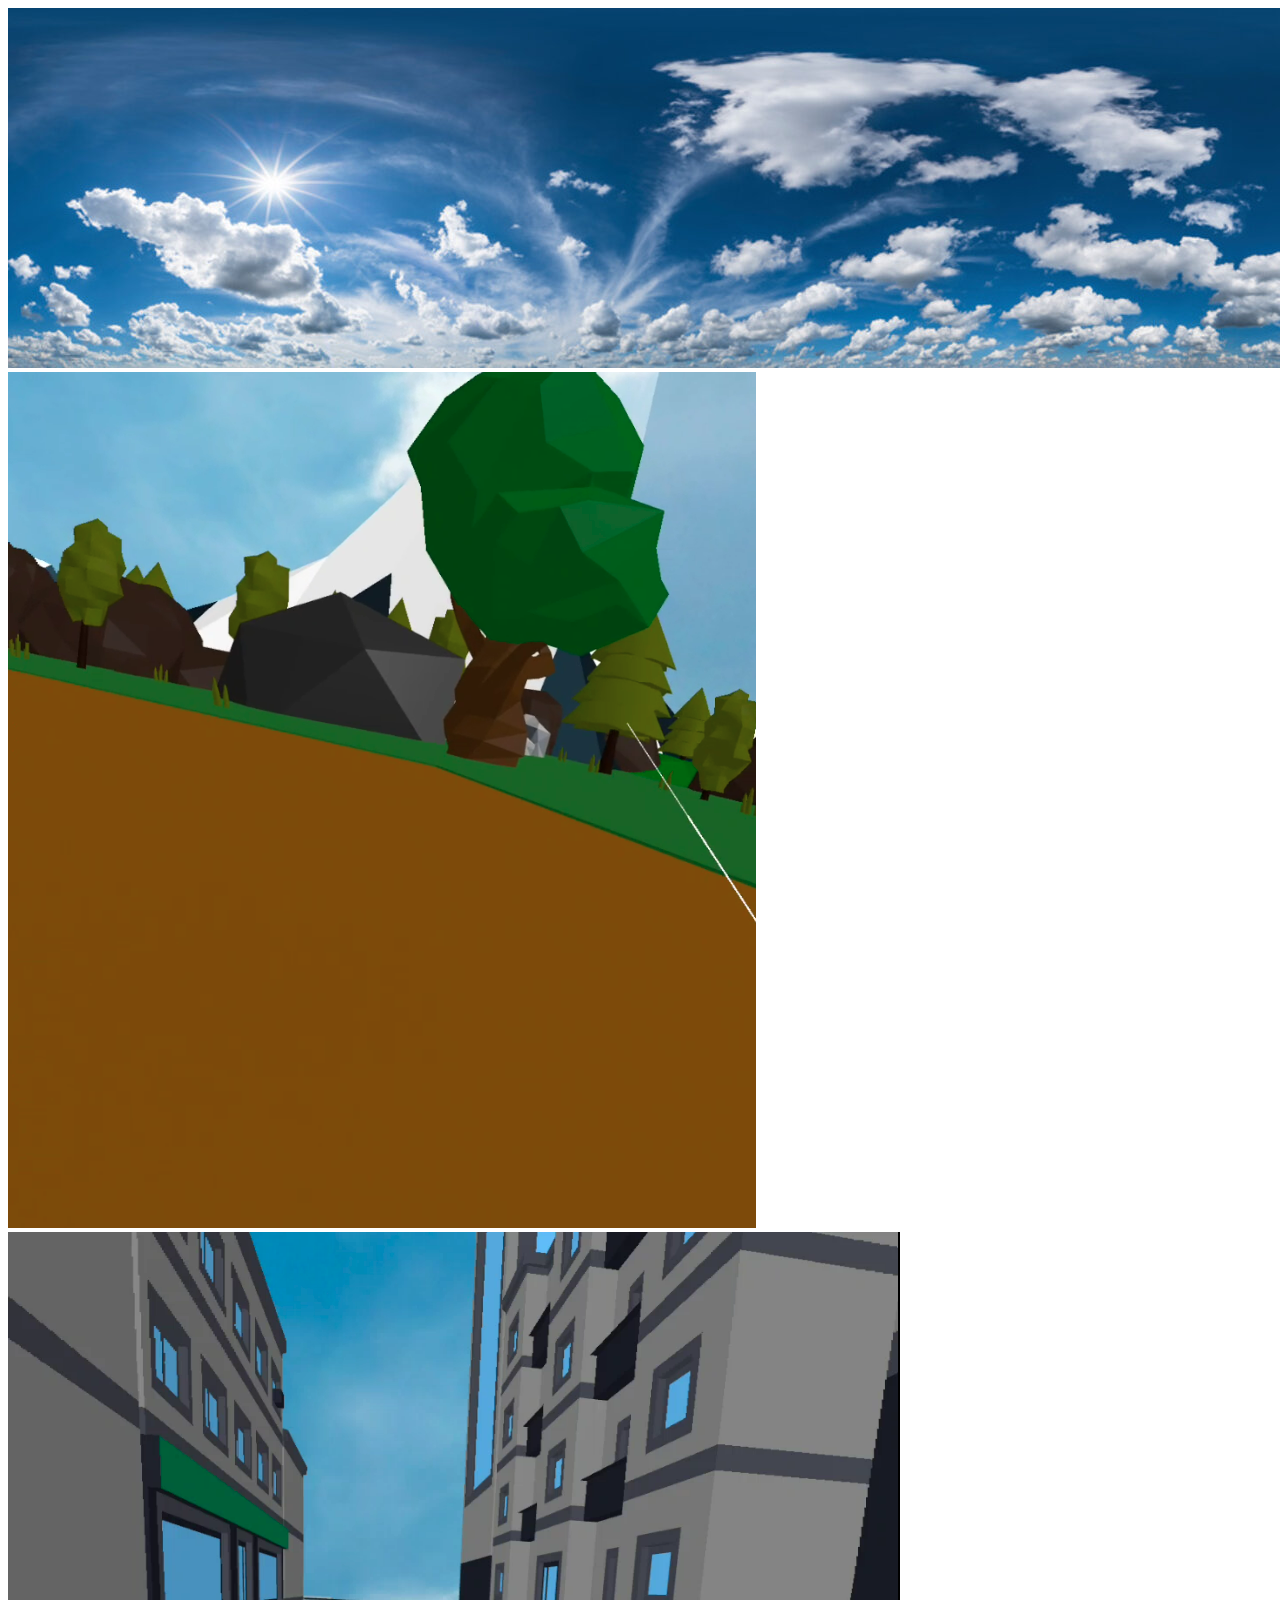
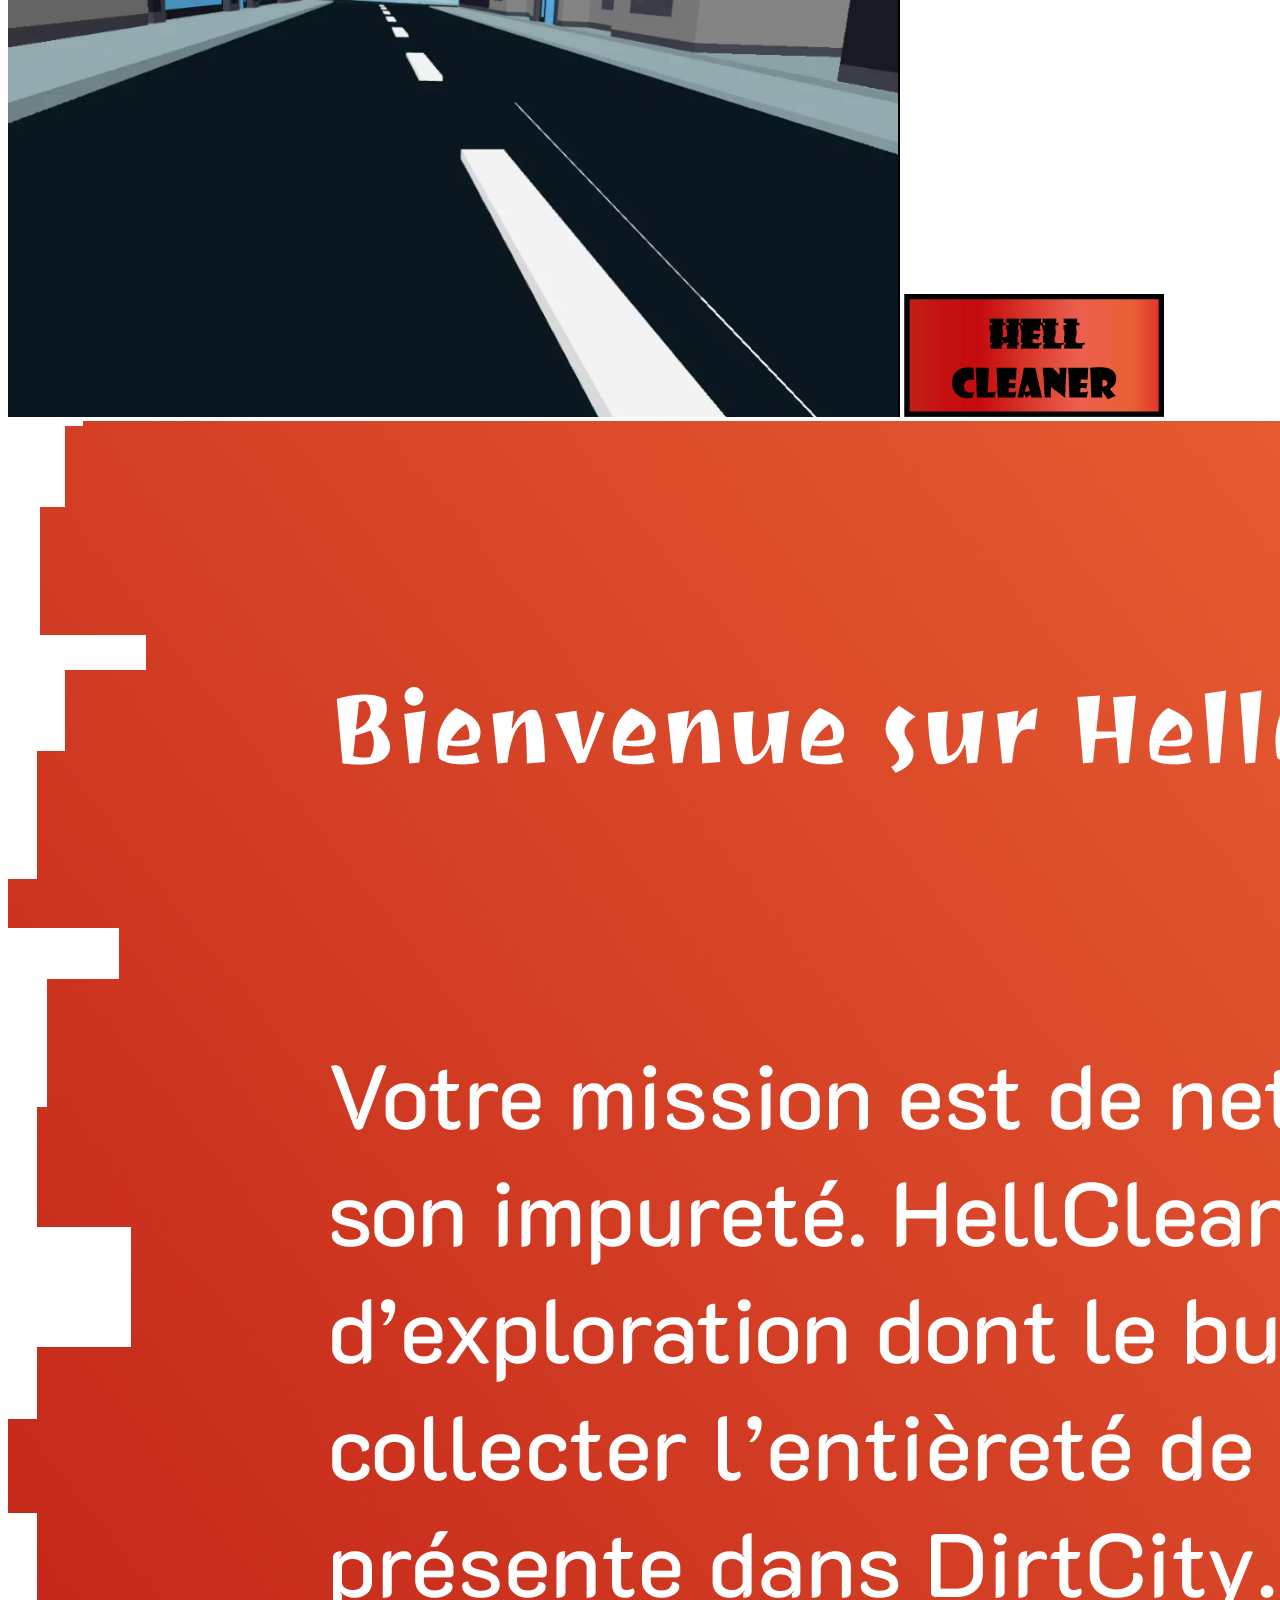
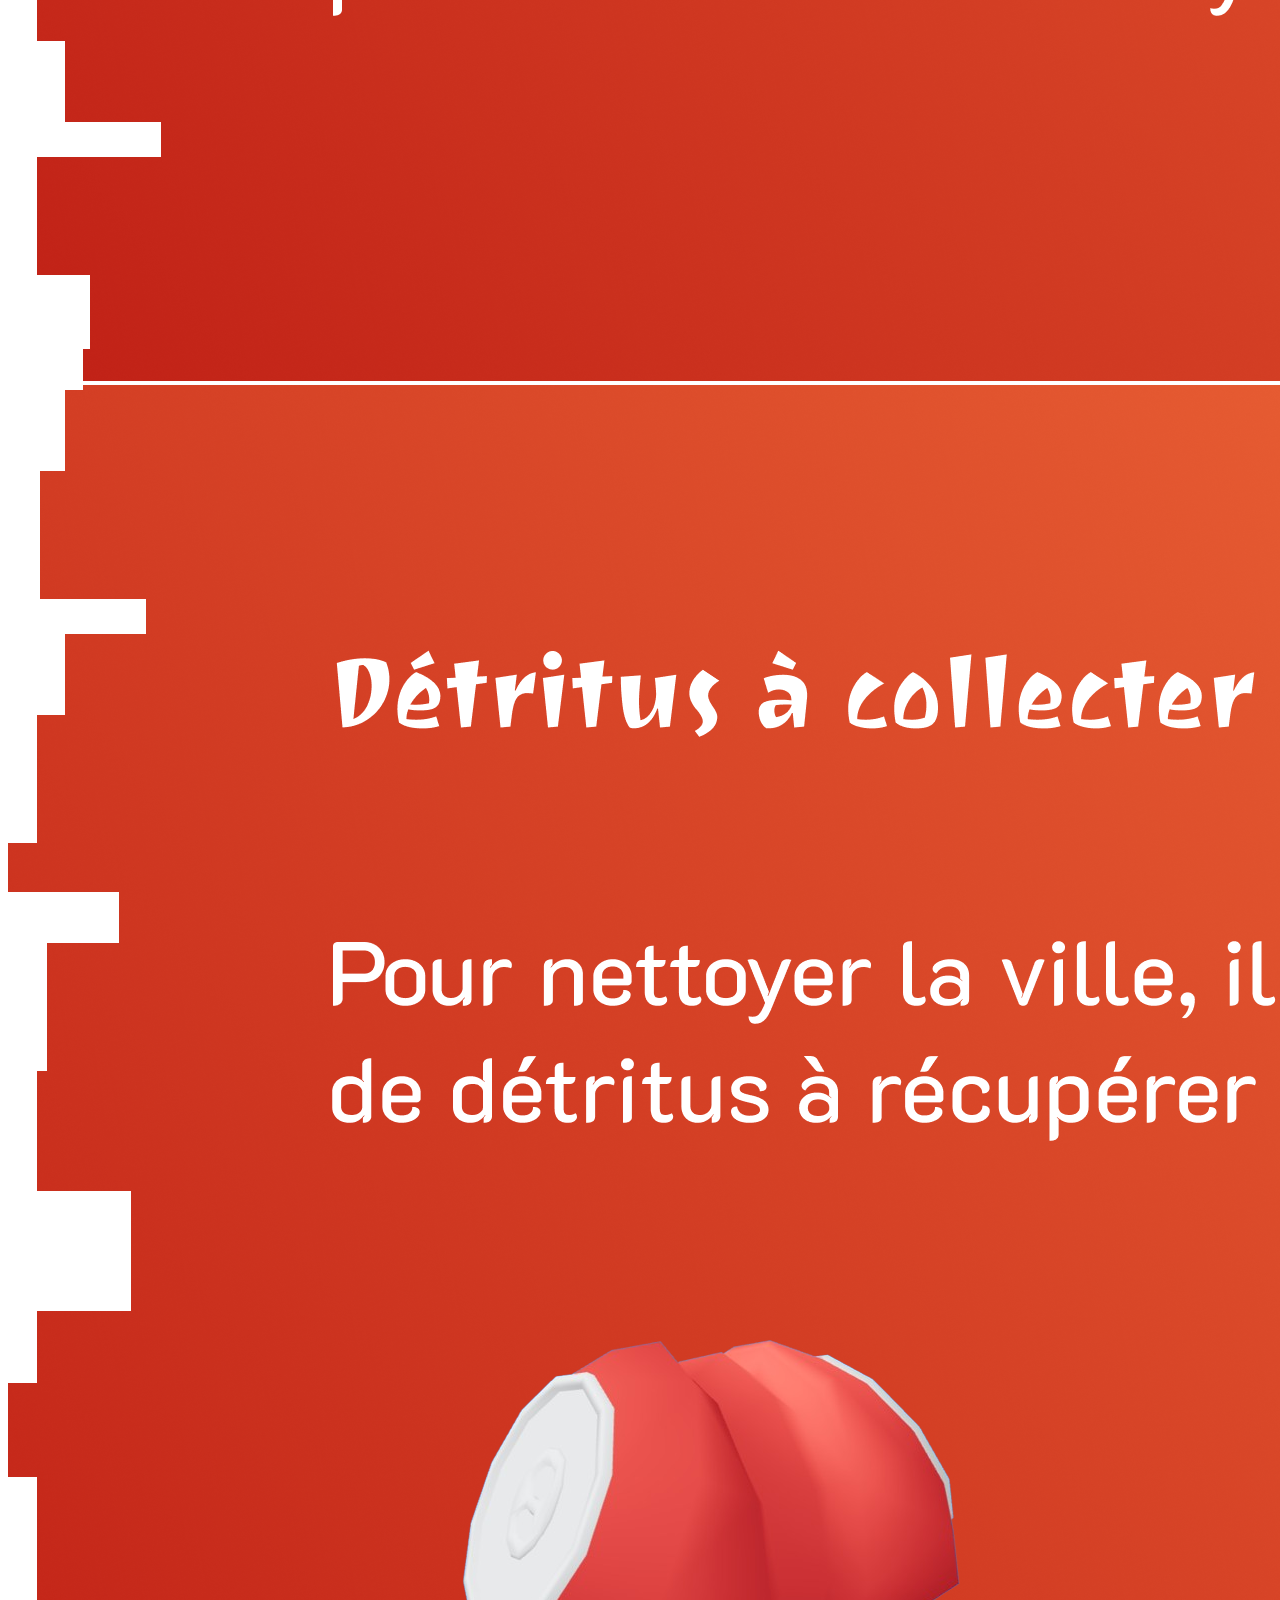
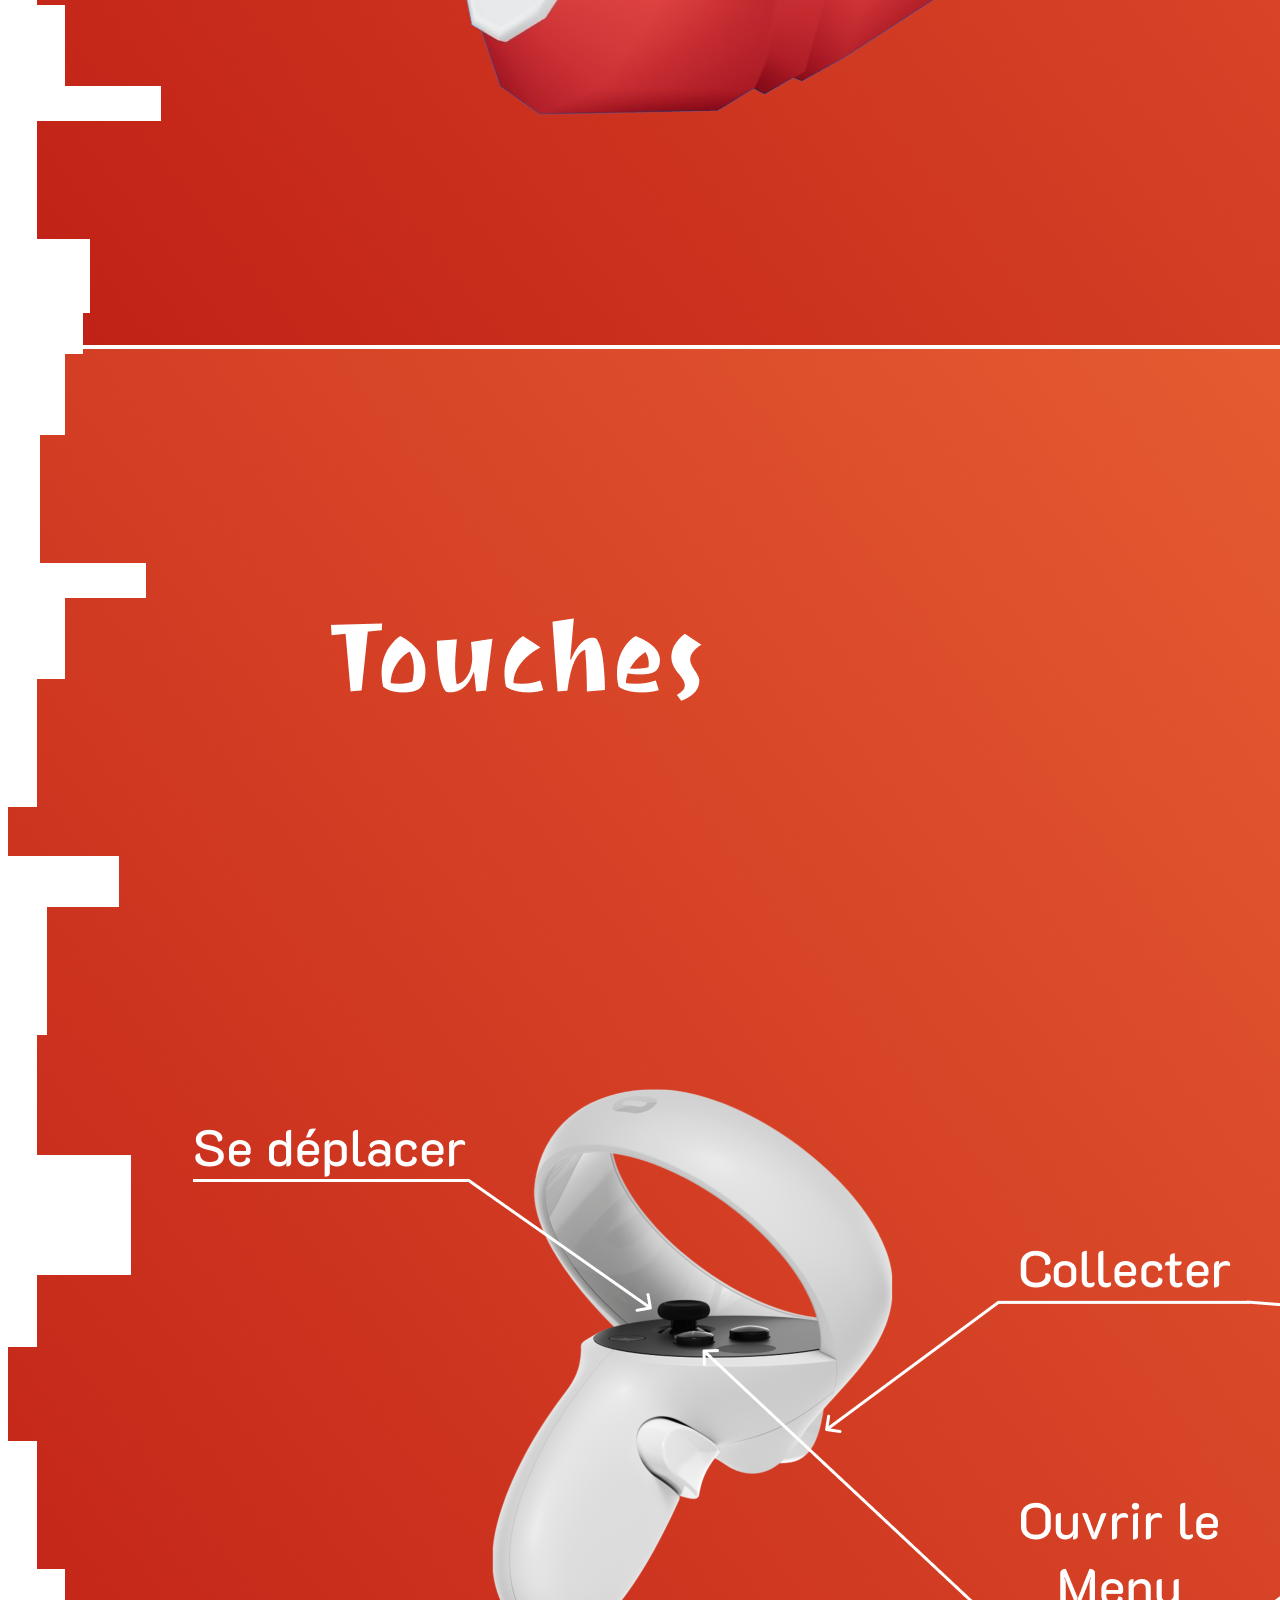
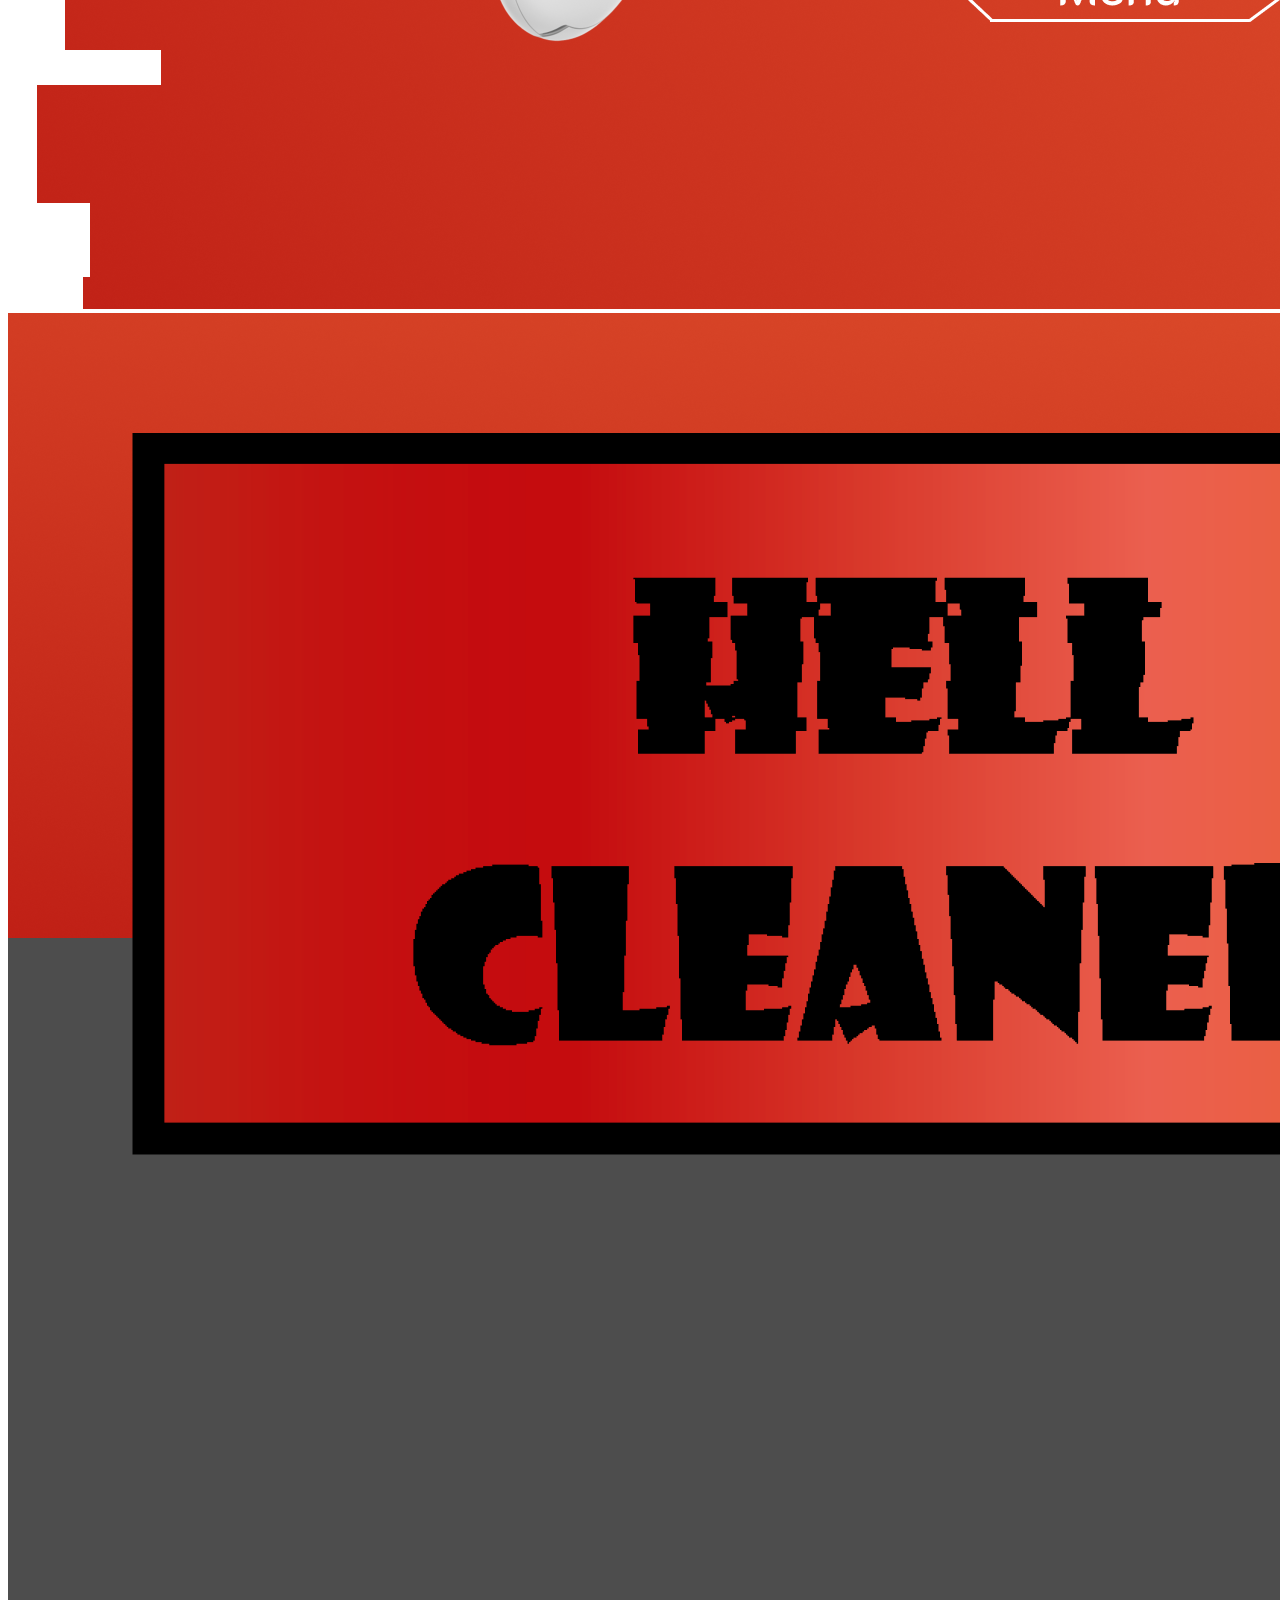
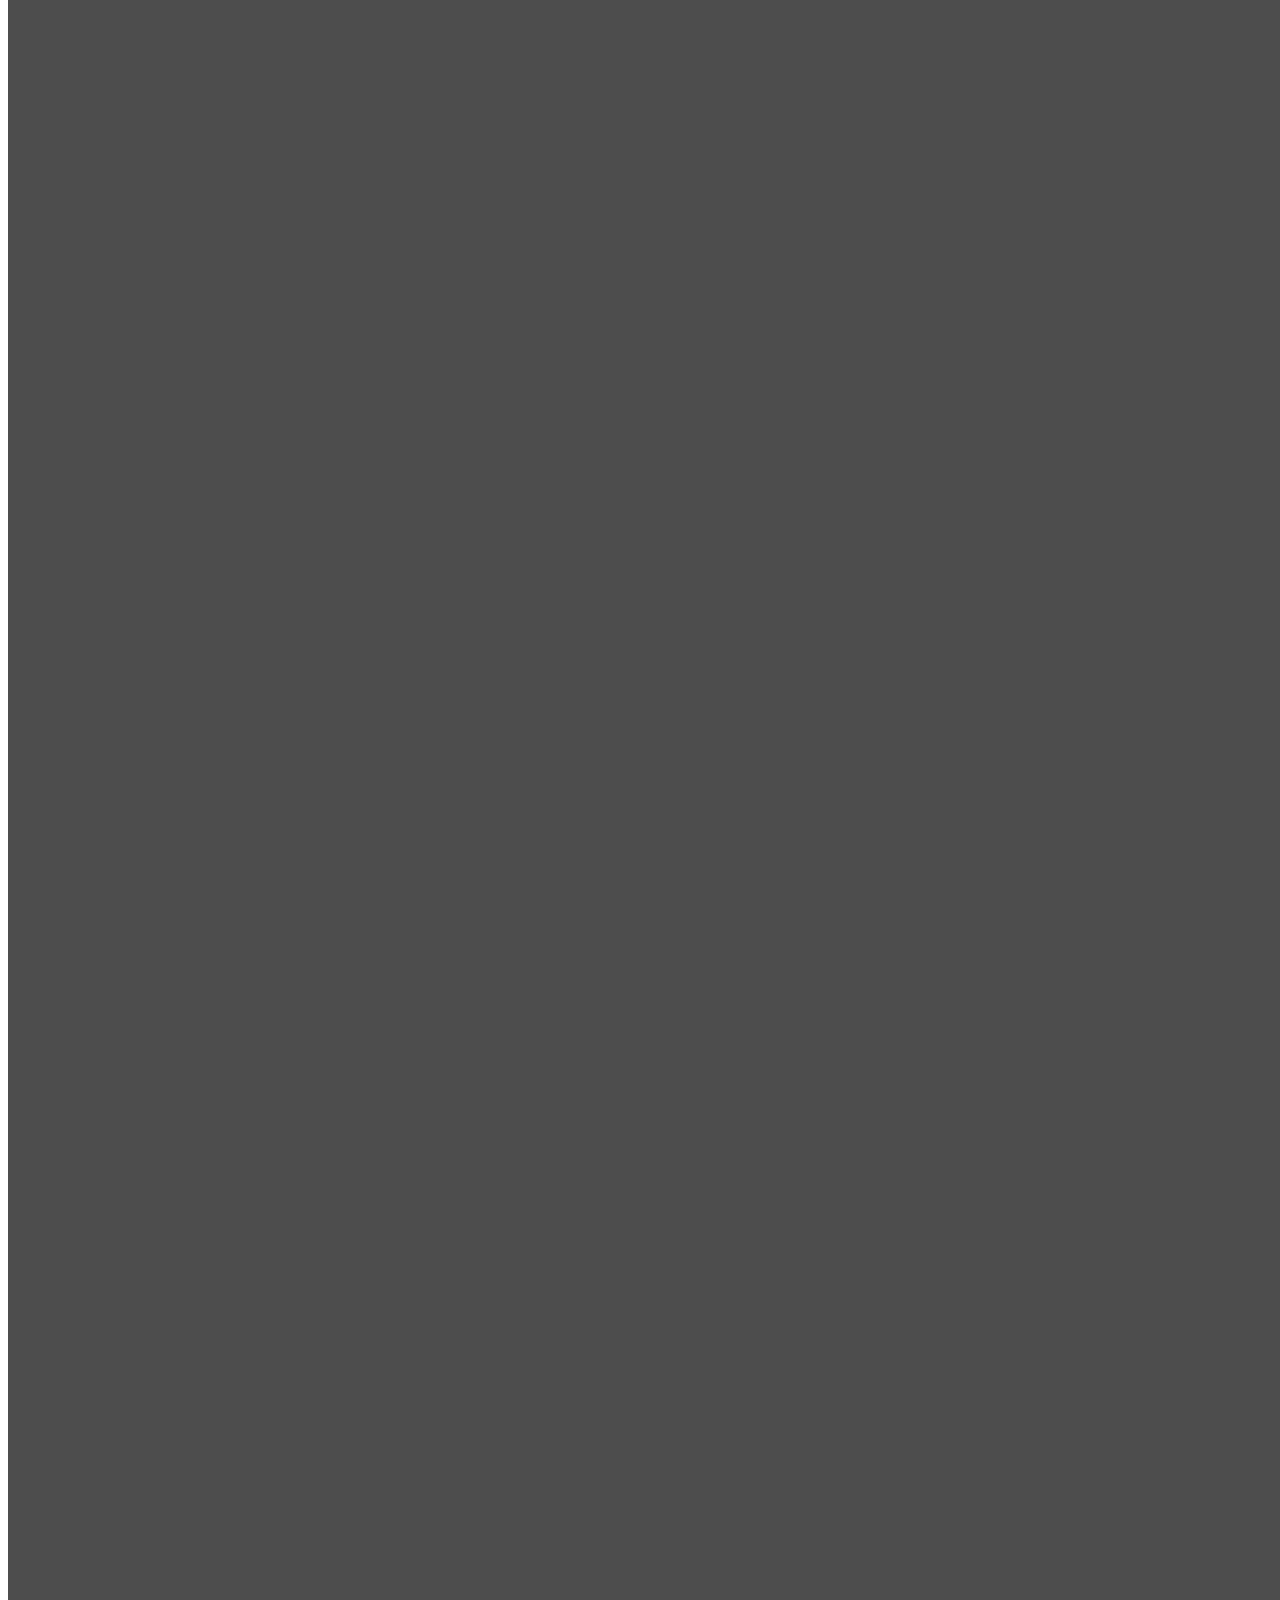
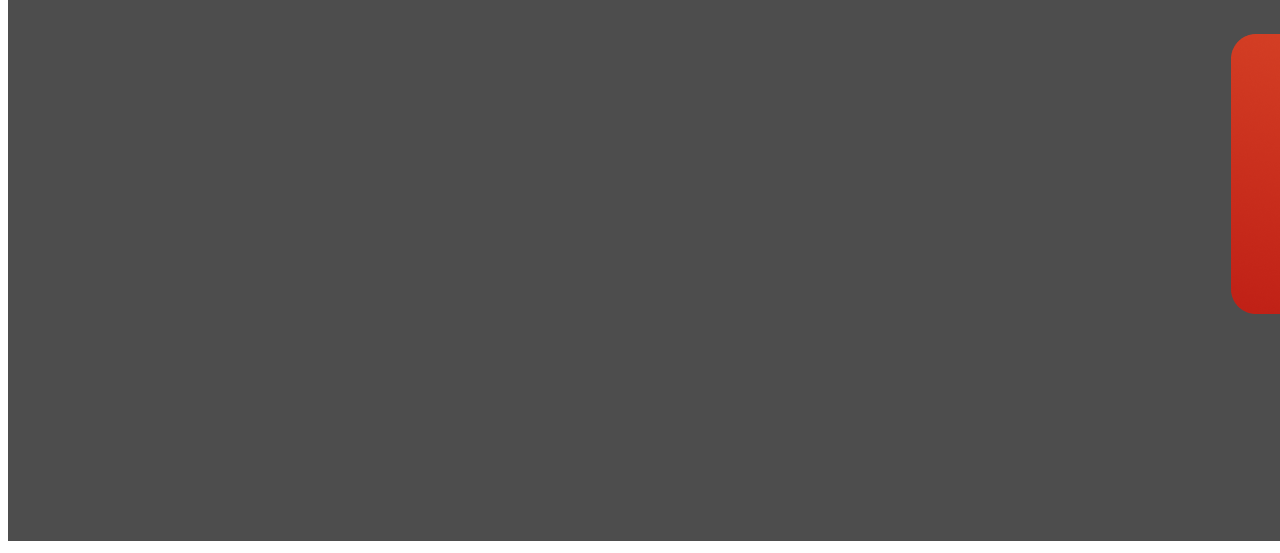
<file: Web/index.html>
<!DOCTYPE html>
<html lang="en">
<head>
   <meta charset="UTF-8">
   <meta name="viewport" content="width=device-width, initial-scale=1.0">
   <title>Simple VR Scene</title>
   <script src="https://aframe.io/releases/1.5.0/aframe.min.js"></script>
</head>
<body>

<!-- -0.64251 1.52 13.53574 -->
   <a-scene cursor="rayOrigin: mouse">
      <a-entity id="head" position="-0.64251 1.7 13.53574" wasd-controls camera look-controls="reverseMouseDrag: true"></a-entity>
      <a-entity  id="right"
      laser-controls="hand: right;";
      raycaster="showLine:true; objects: .clickable" cursor
    >
  </a-entity>
  </a-entity>

   <!-- Assets -->
   <a-assets>
    <img id="skyTexture" src="assets/img/sky.jpg">
    <img id="tutorielimg" src="assets/img/tutoriel.png">
    <img id="scene1img" src="assets/img/scene1.png">
    <img id="logo" src="assets/img/logo.png">
    <img id="tuto1" src="assets/img/tuto1.png">
    <img id="tuto2" src="assets/img/tuto2.png">
    <img id="tuto3" src="assets/img/tuto3.png">
    <img id="imagemenu" src="assets/img/interface_menu.png">
    <a-asset-item id="largeBuild-obj" src="assets/model/large_building/large_building.obj"></a-asset-item>
    <a-asset-item id="largeBuild-mtl" src="assets/model/large_building/large_building.mtl"></a-asset-item>
    <a-asset-item id="road-obj" src="assets/model/road/road.obj"></a-asset-item>
    <a-asset-item id="road-mtl" src="assets/model/road/road.mtl"></a-asset-item>
    <a-asset-item id="bigBuild-obj" src="assets/model/big_building/big_building.obj"></a-asset-item>
    <a-asset-item id="bigBuild-mtl" src="assets/model/big_building/big_building.mtl"></a-asset-item>
    <a-asset-item id="smallBuild-obj" src="assets/model/small_building/small_building.obj"></a-asset-item>
    <a-asset-item id="smallBuild-mtl" src="assets/model/small_building/small_building.mtl"></a-asset-item>
    <a-asset-item id="escBuild-obj" src="assets/model/esc_building/esc_building.obj"></a-asset-item>
    <a-asset-item id="escBuild-mtl" src="assets/model/esc_building/esc_building.mtl"></a-asset-item>
    <a-asset-item id="indusBuild-obj" src="assets/model/indus_building/indus_building.obj"></a-asset-item>
    <a-asset-item id="indusBuild-mtl" src="assets/model/indus_building/indus_building.mtl"></a-asset-item>
    <a-asset-item id="hotelBuild-obj" src="assets/model/hotel_building/hotel_building.obj"></a-asset-item>
    <a-asset-item id="hotelBuild-mtl" src="assets/model/hotel_building/hotel_building.mtl"></a-asset-item>
    <a-asset-item id="shopBuild-obj" src="assets/model/shop_building/shop_building.obj"></a-asset-item>
    <a-asset-item id="shopBuild-mtl" src="assets/model/shop_building/shop_building.mtl"></a-asset-item>
    <a-asset-item id="cielBuild-obj" src="assets/model/skyscraper/skyscraper.obj"></a-asset-item>
    <a-asset-item id="cielBuild-mtl" src="assets/model/skyscraper/skyscraper.mtl"></a-asset-item>
    <a-asset-item id="trees1-obj" src="assets/model/trees/trees1.obj"></a-asset-item>
    <a-asset-item id="trees1-mtl" src="assets/model/trees/trees1.mtl"></a-asset-item>
    <a-asset-item id="smallRock-obj" src="assets/model/smallRock/SmallRock.obj"></a-asset-item>
    <a-asset-item id="smallRock-mtl" src="assets/model/smallRock/SmallRock.mtl"></a-asset-item>
    <a-asset-item id="tree&rock-obj" src="assets/model/tree&rock/tree&rock.obj"></a-asset-item>
    <a-asset-item id="tree&rock-mtl" src="assets/model/tree&rock/tree&rock.mtl"></a-asset-item>
    <a-asset-item id="miniCity-obj" src="assets/model/mini_city/mini_city.obj"></a-asset-item>
    <a-asset-item id="miniCity-mtl" src="assets/model/mini_city/mini_city.mtl"></a-asset-item>
    <a-asset-item id="fontaine-obj" src="assets/model/fontaine/fontaine.obj"></a-asset-item>
    <a-asset-item id="fontaine-mtl" src="assets/model/fontaine/fontaine.mtl"></a-asset-item>
    <a-asset-item id="river2-obj" src="assets/model/river2/river2.obj"></a-asset-item>
    <a-asset-item id="river2-mtl" src="assets/model/river2/river2.mtl"></a-asset-item>
    <a-asset-item id="farm-obj" src="assets/model/farm/farm.obj"></a-asset-item>
    <a-asset-item id="farm-mtl" src="assets/model/farm/farm.mtl"></a-asset-item>
    <a-asset-item id="moun1-obj" src="assets/model/mountain1/mountain1.obj"></a-asset-item>
    <a-asset-item id="moun1-mtl" src="assets/model/mountain1/mountain1.mtl"></a-asset-item>
    <a-asset-item id="moun2-obj" src="assets/model/mountain2/mountain2.obj"></a-asset-item>
    <a-asset-item id="moun2-mtl" src="assets/model/mountain2/mountain2.mtl"></a-asset-item>
    <a-asset-item id="fence-obj" src="assets/model/fence/fence.obj"></a-asset-item>
    <a-asset-item id="fence-mtl" src="assets/model/fence/fence.mtl"></a-asset-item>
    <a-asset-item id="fencelvl1-obj" src="assets/model/fencelvl1/fence.obj"></a-asset-item>
    <a-asset-item id="fencelvl1-mtl" src="assets/model/fencelvl1/fence.mtl"></a-asset-item>
    <a-asset-item id="can-obj" src="assets/model/crushed_can/crushed_can.obj"></a-asset-item>
    <a-asset-item id="can-mtl" src="assets/model/crushed_can/crushed_can.mtl"></a-asset-item>
    <a-asset-item id="trash_bag-obj" src="assets/model/trash_bag/trash_bag.obj"></a-asset-item>
    <a-asset-item id="trash_bag-mtl" src="assets/model/trash_bag/trash_bag.mtl"></a-asset-item>
    <a-asset-item id="gear-obj" src="assets/model/gear/gear.obj"></a-asset-item>
    <a-asset-item id="gear-mtl" src="assets/model/gear/gear.mtl"></a-asset-item>
    <a-asset-item id="wine-obj" src="assets/model/wine/wine.obj"></a-asset-item>
    <a-asset-item id="wine-mtl" src="assets/model/wine/wine.mtl"></a-asset-item>
    <a-asset-item id="spring-obj" src="assets/model/spring/spring.obj"></a-asset-item>
    <a-asset-item id="spring-mtl" src="assets/model/spring/spring.mtl"></a-asset-item>
    <a-asset-item id="tree-obj" src="assets/model/tree/tree.obj"></a-asset-item>
    <a-asset-item id="tree-mtl" src="assets/model/tree/tree.mtl"></a-asset-item>
    <a-asset-item id="bench-obj" src="assets/model/bench/bench.obj"></a-asset-item>
    <a-asset-item id="bench-mtl" src="assets/model/bench/bench.mtl"></a-asset-item>
    <a-asset-item id="paper-obj" src="assets/model/paper/paper.obj"></a-asset-item>
    <a-asset-item id="paper-mtl" src="assets/model/paper/paper.mtl"></a-asset-item>
  </a-assets>


<!-- trash --> 

  <a-entity id="trash_2" animation-obj class="trashToCollect clickable" scale="1.5 1.5 1.5" visible="true" animation__visible="startEvents: click; property: visible; to: false;dir: linear; delay: 2000;" position="-1 0 0">

    <a-entity id="gear" class="clickable" scale="0.15 0.15 0.15" position="0 0.2 0" rotation="-45 45 0"  obj-model="obj: #gear-obj; mtl: #gear-mtl"></a-entity>

    <a-entity id="spring" class="clickable" scale="0.1 0.1 0.1" position="-0.2 0.2 -0.1"  obj-model="obj: #spring-obj; mtl: #spring-mtl" ></a-entity>

  </a-entity>

  <a-entity id="trash_1" class="trashToCollect clickable" visible="true" animation__visible="startEvents: click; property: visible; to: false; dir: linear; delay: 2000;" animation-obj  position="0 0 0" scale="2 2 2">

    <a-entity id="trash_bag" class="clickable" position="0.12 0.1 -0.05"  obj-model="obj: #trash_bag-obj; mtl: #trash_bag-mtl" ></a-entity>
    <a-entity id="paper" class="clickable" position="0 0 0" rotation="0 90 0"  obj-model="obj: #paper-obj; mtl: #paper-mtl" ></a-entity>
    <a-entity id="can" class="clickable" position="0 0.02 0" rotation="0 90 0"  obj-model="obj: #can-obj; mtl: #can-mtl" ></a-entity>

  </a-entity>

<!-- menu tutoriel -->

<a-entity rotation="" position="-5.39202 0.37988 -51.31533" id="menu" visible="" scale="5 5 1"> 
  <a-image src="#imagemenu" width="1.4" height="0.7" position="0 0.5 -0.3" material geometry></a-image>
  <a-image class="clickable" id="tuto" src="#tutorielimg"  scene1-position position="-0.20799 0.45 -0.29" rotation="" scale="0.99 1.75 0.00001" width="0.4" height="0.2"  depth="1"></a-image>
  <a-image class="clickable" id="level1"  tuto-position src="#scene1img" position="0.25388 0.45 -0.29" rotation="" scale="0.99 1.75 0.00001" width="0.4" height="0.2" ></a-image>
  <a-entity id="progression" position="-0.02675 0.78439 -0.29"></a-entity>
</a-entity>

<!-- menu level1 -->

<a-entity rotation="0 180 0" position="181.36406 1.168 23.93413" id="menu2" scale="5 5 1"> 
  <a-image src="#imagemenu" width="1.4" height="0.7" position="0 0.5 -0.3" ></a-image>
  <a-image class="clickable" id="tutolvl1" src="#tutorielimg" scene1-positionlvl1 position="-0.21056 0.44302 -0.29" scale="0.99 1.75 0.00001" width="0.4" height="0.2" ></a-image>
  <a-image class="clickable" id="level12" tuto-positionlvl1 src="#scene1img" position="0.25388 0.45 -0.29" scale="0.99 1.75 0.00001" width="0.4" height="0.2"></a-image>
  <a-entity id="progression2" position="-0.02675 0.78439 -0.29"></a-entity>
</a-entity>

<!-- scène 1 -->
<a-entity   id="scene1" visible="true">
<!-- Images tutoriel -->
<a-image width="1" height="0.5" position="-0.65765 7.28515 1.42932" look-at="#head" src="#logo"  material="" geometry="" rotation="10.579 0 0" scale="10 10 10"></a-image>
<a-image width="1" height="0.75" position="-0.01639 3.16653 -13.89145" src="#tuto1" material="side:      front" geometry="" rotation="" scale="5 5 5"></a-image>
<a-image width="1" height="0.75" position="-11.45806 3.16653 -29.29473" src="#tuto2" material="side:       front" geometry="" rotation="" scale="5.036 5 5"></a-image>
<a-image width="1" height="0.75" position="-5.96753 3.16653 -38.02361" src="#tuto3" material="side: front" geometry="" rotation="" scale="5.036 5 5"></a-image>
<a-entity  obj-model="obj: #miniCity-obj; mtl: #miniCity-mtl" position="-4.111 2.51055 -184.589" scale="50 50 50" rotation="1.6426699986400704 90.03974454701374 -0.020626480624709637" color="#808080"></a-entity>

<!-- montagnes -->
<a-entity    obj-model="obj: #moun1-obj; mtl: #moun1-mtl" position="11.54948 14.14194 106.61522" scale="25 25 25" rotation="0 60.692 0"></a-entity>
<a-entity    obj-model="obj: #moun1-obj; mtl: #moun1-mtl" position="-81.52 14.72645 35.029" scale="25 20 25" rotation="0 60.692 0"></a-entity>
<a-entity obj-model="obj: #moun1-obj; mtl: #moun1-mtl" position="84.50299 14.71575 -10.02129" scale="25 25 25" rotation="0 80.95377983182915 0"></a-entity>
<a-entity    obj-model="obj: #moun2-obj; mtl: #moun2-mtl" position="56.05225 6.945 -82.44227" scale="77.567 70.118 74.052" rotation="0 155.2434875484917 0"></a-entity>
<a-entity    obj-model="obj: #moun2-obj; mtl: #moun2-mtl" position="-59.89295 6.945 -70.5962" scale="77.567 70.118 74.052" rotation="0 -105.03863370794842 0"></a-entity>
<a-entity    obj-model="obj: #moun2-obj; mtl: #moun2-mtl" position="60.98612 7.28445 55.94678" scale="77.56673 70.11828 74.0523" rotation="0 60.69170036482271 0"></a-entity>
<a-entity    obj-model="obj: #moun2-obj; mtl: #moun2-mtl" position="-49.57546 7.0135 69.65056" scale="77.567 70.118 74.052" rotation="0 8.649370875294908 0"></a-entity>
<a-entity    obj-model="obj: #moun2-obj; mtl: #moun2-mtl" position="51.64287 6.945 -260.16099" scale="77.567 70.118 74.052" rotation="0 155.243 0"></a-entity>
<a-entity    obj-model="obj: #moun2-obj; mtl: #moun2-mtl" position="-64.73932 6.945 -259.59202" scale="77.567 70.118 74.052" rotation="0 -105.03863370794842 0"></a-entity>

<!-- Herbes -->
<!-- dirt -->
<a-box class="collision" color="#7a5109" material="" geometry="" position="0 0 -84.9218" scale="100 0.216 70"></a-box>
<a-box class="collision" color="#7a5109" material="" geometry="" position="-0.50555 0 -15.495" scale="37.74 0.216 71.08"></a-box>
<!-- dirt -->

<a-box    class="  collision" color="#35682d" material="" geometry="width: 1; height: 1" position="3.3167 -0.09 -26.62986" scale="15.46898 0.5 20.68657" rotation="0 -139.05 0"></a-box>
<a-box    class="  collision" color="#35682d" material="" geometry="width: 1; height: 1" position="3.3167 -0.09 -26.62986" scale="15.46898 0.5 20.68657" rotation="0 -139.05 0"></a-box>
<a-box    class="collision" color="#35682d" material="" geometry="width: 1; height: 1" position="12.644 -0.09035 -11.422" scale="14.939 0.5 13.537" rotation="0 47.737 0"></a-box>
<!-- caillou right -->  
<a-box class=" caillouright collision" color="#35682d" material="" geometry="" position="21.04003 -0.09035 4.46708" scale="5.06349 0.5 3.41" rotation=""></a-box>
<a-box class=" caillouright collision" color="#35682d" material="" geometry="" position="22.49042 -0.09035 -36.53442" scale="4.74349 0.5 5.41" rotation=""></a-box>
<a-box class=" caillouright collision" color="#35682d" material="" geometry="" position="23.45197 -0.09035 18.21155" scale="20.58349 0.5 25.99" rotation=""></a-box>
<a-box class=" caillouright collision" color="#35682d" material="" geometry="" position="15.50697 -0.09035 -17.619" scale="12.20349 0.5 46" rotation=""></a-box>
<a-box class=" caillouright collision" color="#35682d" material="" geometry="" position="40.94697 -0.09 9.3351" scale="19.393 0.5 38.09" rotation=""></a-box>
<a-box class=" caillouright collision" color="#35682d" material="" geometry="" position="27.18816 -0.09 -16.48441" scale="4.12349 0.5 20.42" rotation=""></a-box>
<a-box class=" caillouright collision" color="#35682d" material="" geometry="" position="29.47205 -0.17517 -44.62051" scale="9.38349 0.5 16.89" rotation=""></a-box>
<a-box class=" caillouright " color="#35682d" material="" geometry="" position="21.93197 -0.17517 -44.62051" scale="12.43349 0.5 10.66" rotation=""></a-box>
<a-circle class="caillouright" color="#35682d" material="" geometry="radius: 8.69; segments: 34" position="26.68522 0.15 -3.30739" scale="-1.254 1.05 1.197" rotation="-90 360 -26.873"></a-circle>
<a-circle class="caillouright" color="#35682d" material="" geometry="radius: 8.69; segments: 34" position="30.50692 0.15 -18.01396" scale="-1.944 2.58 12.247" rotation="-90 360 -26.873"></a-circle>
<!-- caillou right -->


<a-box class=" collision" color="#35682d" material="" geometry="" position="-15.01952 -0.08619 -10.60513" scale="18.63639 0.5 7.45657" rotation="0.04239887683968092 80 -0.14266649098757497"></a-box>
<!-- cailloux gauche -->

<a-box class=" caillouleft collision" color="#35682d" material="" geometry="" position="-26.44723 -0.09035 13.05534" scale="19.84 0.5 39.9" rotation=""></a-box>
<a-box class=" caillouleft collision" color="#35682d" material="" geometry="" position="-26.447 -0.09 15.56739" scale="18.83 0.5 35.42" rotation=""></a-box>
<a-box class=" caillouleft collision" color="#35682d" material="" geometry="" position="-21.25228 -0.09 -4.23497" scale="14.87 0.5 5.62" rotation=""></a-box>
<a-box class=" caillouleft collision" color="#35682d" material="" geometry="" position="-34.56687 -1.23284 -16.67784" scale="17.5 0.5 9.8" rotation=""></a-box>
<a-box class=" caillouleft collision" color="#35682d" material="" geometry="" position="-50.99218 -0.09035 -9.95023" scale="14.42939 0.5 78.81944" rotation=""></a-box>
<a-box class="caillouleft collision" color="#35682d" material="" geometry="" position="-21.89933 -0.09 -29.593" scale="20.219 0.5 23.479" rotation=""></a-box>
<a-box class="caillouleft " color="#35682d" material="" geometry="" position="-22.61104 -0.09 -44.0622" scale="18.359 0.5 11.759" rotation=""></a-box>
<a-circle class="caillouleft " color="#35682d" material="color: #16e9db; width: 514.17" geometry="radius: 20.08; segments: 34" position="-37.45463 0.5152 -5.36054" scale="-0.334 -0.33 1.737" rotation="-90 360 -27.983"></a-circle>
<a-circle class="caillouleft " color="#35682d" material="width: 514.17" geometry="radius: 11.08; segments: 34" position="-40.448 0.15 16.527" scale="-1.494 -1.76 1.737" rotation="-90 360 -27.983"></a-circle>
<a-circle class="caillouleft " color="#35682d" material="width: 514.17" geometry="radius: 24.23; segments: 34" position="-23.57994 0.255 -11.80804" scale="-0.334 -0.33 60.257" rotation="-90 360 -27.983"></a-circle>
<a-circle class="caillouleft " color="#35682d" material="width: 514.17" geometry="radius: 24.23; segments: 34" position="-40.27789 0.255 -28.53114" scale="-0.454 -0.68 1.737" rotation="-90 360 -27.983"></a-circle>
<!--  caillou derrière spawn   -->
<a-box class="caillouback collision" color="#35682d" material="" geometry="" position="-11.27755 -0.61 42.657" scale="50.836 1.3 20.361" rotation=""></a-box>
<a-box class="caillouback collision" color="#35682d" material="" geometry="" position="-0.05805 -0.09 20.90227" scale="28.546 0.45 5.891" rotation=""></a-box>
<a-box class="caillouback collision" color="#35682d" material="" geometry="" position="10.35 -0.09 24.15581" scale="5.616 0.45 5.051" rotation=""></a-box>
<a-circle class="caillouback"  color="#35682d" material="" geometry="radius: 8.69; segments: 34" position="5.274 0.15 32.72819" scale="3.726 1.05 1.197" rotation="-90 360 -26.873"></a-circle>

<!-- Arbres et caillous -->
<a-entity     class="collision" obj-model="obj: #tree&rock-obj; mtl: #tree&rock-mtl" position="-32.5264 -0.251 16.15963" scale="0.5 0.5 0.5" rotation="0 90 0"></a-entity>
<a-entity     class="collision" obj-model="obj: #tree&rock-obj; mtl: #tree&rock-mtl" position="-2.65354 -0.25064 35.3751" scale="0.5 0.5 0.5"></a-entity>
<a-entity     class="collision" obj-model="obj: #tree&rock-obj; mtl: #tree&rock-mtl" position="-69.23434 -0.251 -17.19411" scale="0.5 0.5 0.5" rotation="0 -90 0"></a-entity>
<a-entity     class="collision" obj-model="obj: #tree&rock-obj; mtl: #tree&rock-mtl" position="28.14848 -0.251 24.24189" scale="0.5 0.5 0.5" rotation="0 -149.38327521989362 0"></a-entity>
<a-entity     class="collision" obj-model="obj: #tree&rock-obj; mtl: #tree&rock-mtl" position="26.12708 -0.251 -18.44073" scale="0.5 0.5 0.5" rotation="0 -67.77403167043481 0"></a-entity>
<a-entity     class="collision" obj-model="obj: #tree&rock-obj; mtl: #tree&rock-mtl" position="63.37432 -0.251 5.64072" scale="0.5 0.5 0.5" rotation="0 89.76816255212174 0"></a-entity>
<a-entity    class="collision"  obj-model="obj: #tree&rock-obj; mtl: #tree&rock-mtl" position="-33.9671 -0.251 -36.3291" scale="0.5 0.5 0.5" rotation="0 112.12554867592158 0"></a-entity>
<a-entity     class="collision" obj-model="obj: #tree&rock-obj; mtl: #tree&rock-mtl" position="44.25195 -0.251 -48.52742" scale="0.5 0.5 0.5" rotation="0 89.76816255212174 0"></a-entity>
<a-entity     class="collision" obj-model="obj: #trees1-obj; mtl: #trees1-mtl" position="19.5799 -0.91205 8.77712" rotation="0 -97.69446068996153 0" scale="0.01 0.01 0.01"></a-entity>
<a-entity     class="collision" obj-model="obj: #trees1-obj; mtl: #trees1-mtl" position="-14.4312 -0.91205 -16.05319" rotation="0 166.80348402305117 0" scale="0.01 0.01 0.01"></a-entity>
<a-entity     class="collision" obj-model="obj: #trees1-obj; mtl: #trees1-mtl" position="-41.98134 -0.91205 34.91692" rotation="0 -97.69446068996153 0" scale="0.01 0.01 0.01"></a-entity>
<a-entity     class="collision" obj-model="obj: #trees1-obj; mtl: #trees1-mtl" position="-0.00913 -0.912 -29.52281" rotation="0 60.31870484019254 0" scale="0.01 0.01 0.01"></a-entity>
<a-entity     class="collision" obj-model="obj: #trees1-obj; mtl: #trees1-mtl" position="-46.89155 -0.91205 -18.04619" rotation="0 -88.82106331677048 0" scale="0.01 0.01 0.01"></a-entity>
<a-entity     class="collision" obj-model="obj: assets/model/tree&amp;rock/tree&amp;rock.obj; mtl: assets/model/tree&amp;rock/tree&amp;rock.mtl" position="-21.83783 -0.251 -76.71474" scale="0.5 0.5 0.5" rotation="0 86.7973763843684 0"></a-entity>
<a-entity     class="collision" obj-model="obj: assets/model/tree&amp;rock/tree&amp;rock.obj; mtl: assets/model/tree&amp;rock/tree&amp;rock.mtl" position="13.90461 -0.251 -77.91192" scale="0.5 0.5 0.5" rotation="0 -133.22701131279467 0"></a-entity>

<!-- Petit rochés -->
<a-entity     class="collision" obj-model="obj: #smallRock-obj; mtl: #smallRock-mtl" scale="20 20 20" position="25.85726 -0.84259 -1.29658"></a-entity>
<a-entity     class="collision" obj-model="obj: #smallRock-obj; mtl: #smallRock-mtl" scale="20 20 20" position="-23.74738 -0.84259 -13.01252"></a-entity>
<a-entity     class="collision" obj-model="obj: #smallRock-obj; mtl: #smallRock-mtl" scale="20 20 20" position="-35.81195 -0.843 41.91801"></a-entity>
<a-entity     class="collision" obj-model="obj: #smallRock-obj; mtl: #smallRock-mtl" scale="20 20 20" position="6.8967 -0.843 -21.87597" rotation="0 -143.25721047435485 0"></a-entity>

<!-- Fontaine et rivières -->
<a-entity  class="collision" obj-model="obj: #fontaine-obj; mtl: #fontaine-mtl" scale="7.5 7.5 7.5" position="-1.22608 1.21259 1.18776"></a-entity>
<a-entity class="collision"  obj-model="obj: #river2-obj; mtl: #river2-mtl" position="-38.07 0.849 -5.36665" scale="8.25 8.03 9.91"></a-entity>


<!-- Batiment Ferme -->
<a-entity  obj-model="obj: #farm-obj; mtl: #farm-mtl" position="-22.87185 0.03 -44.87673" rotation=""></a-entity>
<a-entity  obj-model="obj: #farm-obj; mtl: #farm-mtl" position="21.45359 0.03 -43.67685" rotation="0 -90 0"></a-entity>

<!-- Barrières -->
<a-entity     class="collision" obj-model="obj: #fence-obj; mtl: #fence-mtl" position="28.5786 0.02992 -50.29378" rotation=""></a-entity>
<a-entity     class="collision" obj-model="obj: #fence-obj; mtl: #fence-mtl" position="22.85247 0.02992 -50.29378" rotation=""></a-entity>
<a-entity     class="collision" obj-model="obj: #fence-obj; mtl: #fence-mtl" position="17.12503 0.02992 -50.29378" rotation=""></a-entity>
<a-entity     class="collision" obj-model="obj: #fence-obj; mtl: #fence-mtl" position="11.40237 0.02992 -50.29378" rotation=""></a-entity>
<a-entity     class="collision" obj-model="obj: #fence-obj; mtl: #fence-mtl" position="5.68672 0.02992 -50.29378" rotation=""></a-entity>
<a-entity     class="collision" obj-model="obj: #fence-obj; mtl: #fence-mtl" position="-0.06099 0.02992 -50.29378" rotation=""></a-entity>
<a-entity     class="collision" obj-model="obj: #fence-obj; mtl: #fence-mtl" position="-10.25056 0.02992 -50.29378" rotation=""></a-entity>
<a-entity     class="collision" obj-model="obj: #fence-obj; mtl: #fence-mtl" position="-16.01966 0.02992 -50.29378" rotation=""></a-entity>
<a-entity     class="collision" obj-model="obj: #fence-obj; mtl: #fence-mtl" position="-21.75066 0.02992 -50.29378" rotation=""></a-entity>
<a-entity     class="collision" obj-model="obj: #fence-obj; mtl: #fence-mtl" position="-28.05095 0.02992 -50.29378" rotation="" scale="1.1915 1 1"></a-entity>
<!-- spawn plateform bleu -->
  <a-cylinder class="collision" position="-0.64251 -0.33209 13.53574" rotation="0 45 0" color="#4CC3D9" material="" geometry=""></a-cylinder>


<!-- scène 2 -->

<a-entity position="200 0 0" id="scene2" visible="true">

<a-entity id="group_bat_1">
  <a-box width="5" class="collision" height="5" color="#98aaae" material="" geometry="width: 1; height: 1" position="5.308 0.0156 -24.41533" scale="23.774 0.216 21.28071"></a-box>
  <a-box width="5"  class="collision" height="5" color="#98aaae" material="" geometry="width: 1; height: 1" position="3.53935 0.0156 -12.59358" scale="2.524 0.216 13.43071"></a-box>
  <a-box width="5" class="collision" height="5" color="#98aaae" material="" geometry="width: 1; height: 1" position="-4.69991 0.0156 -37.28802" scale="2.524 0.216 13.43071"></a-box>
  <a-box width="5" height="5" color="#98aaae" material="" geometry="width: 1; height: 1" position="4.77211 0.16 -24.17475" scale="40 0.216 40"></a-box>
  <a-entity obj-model="obj: #largeBuild-obj; mtl: #largeBuild-mtl" position="-1.54727 -0.006 -9.681" rotation="0 180 0" scale="10 10 10"></a-entity>
  <a-entity obj-model="obj: #bigBuild-obj; mtl: #bigBuild-mtl" scale="10 10 10" position="14.70395 0 -11.684"></a-entity>
  <a-entity obj-model="obj: #smallBuild-obj; mtl: #smallBuild-mtl" scale="10 10 10" position="-9.62055 -0.009 -9.72577" rotation="0 90 0"></a-entity>
  <a-entity obj-model="obj: #indusBuild-obj; mtl: #indusBuild-mtl" scale="10 10 10" position="-9.641 0 -24.3047" rotation="0 90 0"></a-entity>
  <a-entity obj-model="obj: #escBuild-obj; mtl: #escBuild-mtl" scale="10 10 10" position="-9.50537 -0.01399 -39.03038"></a-entity>
  <a-entity obj-model="obj: #hotelBuild-obj; mtl: #hotelBuild-mtl" position="2.43862 0.036 -37.04" scale="10 10 10"></a-entity>
  <a-entity obj-model="obj: #shopBuild-obj; mtl: #shopBuild-mtl" scale="10 10 10" position="16.71456 0 -39.07782" visible=""></a-entity>
  <a-entity obj-model="obj: #indusBuild-obj; mtl: #indusBuild-mtl" scale="8.47741 10 10" position="20.6757 0 -26.49434" rotation="0 -90 0"></a-entity>
</a-entity>

<a-entity id="group_bat_2">
  <a-box class="collision" width="5" height="5" color="#98aaae" material="" geometry="width: 1; height: 1" position="-43.44675 0.156 -24.415" scale="21.944 0.216 22.881"></a-box>
  <a-box class="collision" width="5" height="5" color="#98aaae" material="" geometry="width: 1; height: 1" position="-28.11484 0.156 -30.0628" scale="9.284 0.216 2.711"></a-box>
  <a-box class="collision" width="5" height="5" color="#98aaae" material="" geometry="width: 1; height: 1" position="-53.34958 0.156 -9.59746" scale="3.484 0.216 8.621"></a-box>
  <a-box  width="5" height="5" color="#98aaae" material="" geometry="width: 1; height: 1" position="-43.45206 0.156 -23.96868" scale="40 0.216 40"></a-box>
<a-entity obj-model="obj: #escBuild-obj; mtl: #escBuild-mtl" scale="10 10 10" position="-58.74231 -0.01399 -9.9384" rotation="0 90 0"></a-entity>
<a-entity obj-model="obj: #bigBuild-obj; mtl: #bigBuild-mtl" scale="10 10 7.16" position="-58.49526 0 -24.294" rotation="0 -90 0"></a-entity>
<a-entity obj-model="obj: #smallBuild-obj; mtl: #smallBuild-mtl" scale="10 10 10" position="-58.677 -0.009 -38.647" rotation=""></a-entity>
<a-entity obj-model="obj: #cielBuild-obj; mtl: #cielBuild-mtl" scale="7 7 7" rotation="0 180 0" position="-47.096 0.096 -9.94394"></a-entity>
<a-entity obj-model="obj: #indusBuild-obj; mtl: #indusBuild-mtl" scale="9 9 9" position="-33.31541 0 -9.37511" rotation="0 180 0"></a-entity>
<a-entity obj-model="obj: #shopBuild-obj; mtl: #shopBuild-mtl" scale="10 10 10" position="-28.357 0 -21.066" visible="" rotation="0 -90 0"></a-entity>
<a-entity obj-model="obj: #hotelBuild-obj; mtl: #hotelBuild-mtl" position="-30.24273 0.036 -37.1066" scale="10 10 10" rotation="0 -90 0"></a-entity>
<a-entity obj-model="obj: #indusBuild-obj; mtl: #indusBuild-mtl" scale="9 9 9" position="-45.484 0 -39.456" rotation=""></a-entity>
</a-entity>

<a-entity id="group_bat_3">
<a-box class="collision" width="5" height="5" color="#98aaae" material="" geometry="width: 1; height: 1" position="52.43687 0.156 -24.415" scale="14.20555 0.216 21.881"></a-box>
<a-box class="collision" width="5" height="5" color="#98aaae" material="" geometry="width: 1; height: 1" position="40.2867 0.156 -13.63215" scale="12.20555 0.216 3.331"></a-box>
<a-box class="collision" width="5" height="5" color="#98aaae" material="" geometry="width: 1; height: 1" position="65.65882 0.156 -17.52645" scale="13.95555 0.216 7.691"></a-box>
<a-box width="5" height="5" color="#98aaae" material="" geometry="width: 1; height: 1" position="53.30248 0.156 -23.9122" scale="40 0.216 40"></a-box>
<a-entity obj-model="obj: #indusBuild-obj; mtl: #indusBuild-mtl" scale="9.5 9.5 9.5" position="54.20421 0 -39.20413" rotation=""></a-entity>
<a-entity obj-model="obj: #cielBuild-obj; mtl: #cielBuild-mtl" scale="7.75 7.75 7.75" rotation="" position="39.88292 0.096 -38.346"></a-entity>
<a-entity obj-model="obj: #smallBuild-obj; mtl: #smallBuild-mtl" scale="10 10 10" position="67.979 -0.009 -38.955" rotation="0 -90 0"></a-entity>
<a-entity obj-model="obj: #bigBuild-obj; mtl: #bigBuild-mtl" scale="9 9 9" position="40.66 0 -24.37498" rotation="0 90 0"></a-entity>
<a-entity obj-model="obj: #largeBuild-obj; mtl: #largeBuild-mtl" position="39.64253 -0.006 -8.9476" rotation="0 180 0" scale="11 10 8"></a-entity>
<a-entity obj-model="obj: #shopBuild-obj; mtl: #shopBuild-mtl" scale="10 10 10" position="52.15398 -0.026 -9.79974" visible="" rotation="0 180 0"></a-entity>
<a-entity obj-model="obj: #escBuild-obj; mtl: #escBuild-mtl" scale="13.32379 10 10" position="66.655 -0.01399 -9.76102" rotation="0 180 0"></a-entity>
<a-entity obj-model="obj: #hotelBuild-obj; mtl: #hotelBuild-mtl" position="66.16957 0.036 -28.02772" scale="11 10 10" rotation="0 -90 0"></a-entity>
</a-entity>

<a-entity id="group_bat_4" position="77.43216 -0.18 28.83798" rotation="0 90 0">
<a-box class="collision" width="5" height="5" color="#98aaae" material="" geometry="width: 1; height: 1" position="5.308 0.156 -24.41533" scale="22.544 0.216 20.33828"></a-box>
<a-box class="collision" width="5" height="5" color="#98aaae" material="" geometry="width: 1; height: 1" position="-4.87125 0.156 -38.05542" scale="2.414 0.216 10.57"></a-box>
<a-box class="collision" width="5" height="5" color="#98aaae" material="" geometry="width: 1; height: 1" position="3.56253 0.15 -10.81768" scale="2.824 0.216 10.11"></a-box>
<a-box  width="5" height="5" color="#98aaae" material="" geometry="width: 1; height: 1" position="5.4409 0.15 -24.05336" scale="40 0.216 40"></a-box>
<a-entity obj-model="obj: #largeBuild-obj; mtl: #largeBuild-mtl" position="-1.54727 -0.006 -9.681" rotation="0 180 0" scale="10 10 10"></a-entity>
<a-entity obj-model="obj: #bigBuild-obj; mtl: #bigBuild-mtl" scale="10 10 10" position="14.70395 0 -11.684"></a-entity>
<a-entity obj-model="obj: #smallBuild-obj; mtl: #smallBuild-mtl" scale="10 10 10" position="-9.62055 -0.009 -9.72577" rotation="0 90 0"></a-entity>
<a-entity obj-model="obj: #indusBuild-obj; mtl: #indusBuild-mtl" scale="10 10 10" position="-9.641 0 -24.3047" rotation="0 90 0"></a-entity>
<a-entity obj-model="obj: #escBuild-obj; mtl: #escBuild-mtl" scale="10 10 10" position="-9.50537 -0.01399 -39.03038"></a-entity>
<a-entity obj-model="obj: #hotelBuild-obj; mtl: #hotelBuild-mtl" position="2.43862 0.036 -37.04" scale="10 10 10"></a-entity>
<a-entity obj-model="obj: #shopBuild-obj; mtl: #shopBuild-mtl" scale="10 10 10" position="16.71456 0 -39.07782" visible=""></a-entity>
<a-entity obj-model="obj: #indusBuild-obj; mtl: #indusBuild-mtl" scale="8.47741 10 10" position="20.6757 0 -26.49434" rotation="0 -90 0"></a-entity>
</a-entity>

<a-entity id="bat_cote_1" position="-0.47 0 0">
<a-box width="5" height="5" color="#98aaae" material="" geometry="width: 1; height: 1" position="82.88 -0.058 -0.28" scale="112.083 0.216 3.505" rotation="0 90 0.151"></a-box>
<a-entity obj-model="obj: #indusBuild-obj; mtl: #indusBuild-mtl" scale="9.5 9.5 9.5" position="86.16507 0 -3.4" rotation="0 90 0"></a-entity>
<a-entity obj-model="obj: #bigBuild-obj; mtl: #bigBuild-mtl" scale="9 9 9" position="87.83621 0 -30.2205" rotation="0 90 0"></a-entity>
<a-entity obj-model="obj: #hotelBuild-obj; mtl: #hotelBuild-mtl" position="88.42433 0.036 40.34429" scale="10 10 10" rotation="0 90 0"></a-entity>
<a-entity obj-model="obj: #indusBuild-obj; mtl: #indusBuild-mtl" scale="7.34217 9.5 9.5" position="86.16507 0 -46.66094" rotation="0 90 0"></a-entity>
<a-entity obj-model="obj: #largeBuild-obj; mtl: #largeBuild-mtl" position="86.425 -0.006 49.236" rotation="0 90 0" scale="7.10944 10 10"></a-entity>
<a-entity obj-model="obj: #largeBuild-obj; mtl: #largeBuild-mtl" position="86.471 -0.006 30.312" rotation="0 90 0" scale="10 10 10"></a-entity>
<a-entity obj-model="obj: #bigBuild-obj; mtl: #bigBuild-mtl" scale="10 10 10" position="88.36 0.129 16.19" rotation="0 90 0"></a-entity>
<a-entity obj-model="obj: #smallBuild-obj; mtl: #smallBuild-mtl" scale="10.22476 10 10" position="86.396 -0.009 -17.06473" rotation="0 90 0"></a-entity>
</a-entity>

<a-entity id="bat_cote_1-2" position="9.86822 0 0" rotation="0 180 0">
<a-box width="5" height="5" color="#98aaae" material="" geometry="width: 1; height: 1" position="82.88 0.052 -0.28" scale="112.083 0.216 3.505" rotation="0 90 0.009"></a-box>
<a-entity obj-model="obj: #indusBuild-obj; mtl: #indusBuild-mtl" scale="9.5 9.5 9.5" position="86.16507 0 -3.4" rotation="0 90 0"></a-entity>
<a-entity obj-model="obj: #bigBuild-obj; mtl: #bigBuild-mtl" scale="9 9 9" position="87.83621 0 -30.2205" rotation="0 90 0"></a-entity>
<a-entity obj-model="obj: #hotelBuild-obj; mtl: #hotelBuild-mtl" position="88.42433 0.036 40.34429" scale="10 10 10" rotation="0 90 0"></a-entity>
<a-entity obj-model="obj: #indusBuild-obj; mtl: #indusBuild-mtl" scale="6.00054 9.5 9.5" position="86.165 0 -45.25987" rotation="0 90 0"></a-entity>
<a-entity obj-model="obj: #largeBuild-obj; mtl: #largeBuild-mtl" position="86.425 -0.006 49.81298" rotation="0 90 0" scale="8.30902 10 10"></a-entity>
<a-entity obj-model="obj: #largeBuild-obj; mtl: #largeBuild-mtl" position="86.471 -0.006 30.312" rotation="0 90 0" scale="10 10 10"></a-entity>
<a-entity obj-model="obj: #bigBuild-obj; mtl: #bigBuild-mtl" scale="10 10 10" position="88.36 0.129 16.19" rotation="0 90 0"></a-entity>
<a-entity obj-model="obj: #smallBuild-obj; mtl: #smallBuild-mtl" scale="10.22476 10 10" position="86.396 -0.009 -17.06473" rotation="0 90 0"></a-entity>
</a-entity>

<a-entity id="bat_cote_1-3" position="-19.95277 0 -31.24" rotation="0 -90 0">
<a-box width="5" height="5" color="#98aaae" material="" geometry="width: 1; height: 1" position="82.88 -0.04308 -24.97459" scale="160.22277 0.216 3.505" rotation="0 89.84 -0.061"></a-box>
<a-entity obj-model="obj: #indusBuild-obj; mtl: #indusBuild-mtl" scale="9.5 9.5 9.5" position="86.16507 0 -3.4" rotation="0 90 0"></a-entity><a-entity obj-model="obj: #indusBuild-obj; mtl: #indusBuild-mtl" scale="9.5 9.5 9.5" position="86.19507 0 -71.66817" rotation="0 90 0"></a-entity>
<a-entity obj-model="obj: #bigBuild-obj; mtl: #bigBuild-mtl" scale="9 9 9" position="87.836 0 -30.2205" rotation="0 90 0"></a-entity><a-entity obj-model="obj: #bigBuild-obj; mtl: #bigBuild-mtl" scale="10.52712 9 9" position="87.836 0 -91.73392" rotation="0 90 0"></a-entity>
<a-entity obj-model="obj: #hotelBuild-obj; mtl: #hotelBuild-mtl" position="88.42433 0.036 40.34429" scale="10 10 10" rotation="0 90 0"></a-entity>
<a-entity obj-model="obj: #indusBuild-obj; mtl: #indusBuild-mtl" scale="7.34217 9.5 9.5" position="86.16507 0 -46.66094" rotation="0 90 0"></a-entity>
<a-entity obj-model="obj: #largeBuild-obj; mtl: #largeBuild-mtl" position="86.425 -0.006 49.44983" rotation="0 90 0" scale="7.60796 10 10"></a-entity>
<a-entity obj-model="obj: #largeBuild-obj; mtl: #largeBuild-mtl" position="86.471 -0.006 30.312" rotation="0 90 0" scale="10 10 10"></a-entity><a-entity obj-model="obj: #largeBuild-obj; mtl: #largeBuild-mtl" position="86.391 -0.006 -58.12063" rotation="0 90 0" scale="10 10 10"></a-entity>
<a-entity obj-model="obj: #bigBuild-obj; mtl: #bigBuild-mtl" scale="10 10 10" position="88.36 0.129 16.19" rotation="0 90 0"></a-entity>
<a-entity obj-model="obj: #smallBuild-obj; mtl: #smallBuild-mtl" scale="10.22476 10 10" position="86.396 -0.009 -17.06473" rotation="0 90 0"></a-entity>
<a-entity obj-model="obj: #largeBuild-obj; mtl: #largeBuild-mtl" position="86.391 -0.006 -58.12063" rotation="0 90 0" scale="10 10 10"></a-entity>
<a-entity obj-model="obj: #indusBuild-obj; mtl: #indusBuild-mtl" scale="9.5 9.5 9.5" position="86.19507 0 -71.66817" rotation="0 90 0"></a-entity>
<a-entity obj-model="obj: #bigBuild-obj; mtl: #bigBuild-mtl" scale="10.52712 9 9" position="87.836 0 -91.73392" rotation="0 90 0"></a-entity>
</a-entity>

<a-entity id="bat_cote_1-4" position="29.79227 0 29.5381" rotation="0 90 0">
<a-box width="5" height="5" color="#98aaae" material="" geometry="width: 1; height: 1" position="82.62 0.247 -24.975" scale="160.223 0.216 3.505" rotation="0 90 -0.021"></a-box>
<a-entity obj-model="obj: #indusBuild-obj; mtl: #indusBuild-mtl" scale="9.5 9.5 9.5" position="86.16507 0 -3.4" rotation="0 90 0"></a-entity><a-entity obj-model="obj: #indusBuild-obj; mtl: #indusBuild-mtl" scale="9.5 9.5 9.5" position="86.19507 0 -71.66817" rotation="0 90 0"></a-entity>
<a-entity obj-model="obj: #bigBuild-obj; mtl: #bigBuild-mtl" scale="9 9 9" position="87.836 0 -30.2205" rotation="0 90 0"></a-entity><a-entity obj-model="obj: #bigBuild-obj; mtl: #bigBuild-mtl" scale="10.52712 9 9" position="87.836 0 -91.73392" rotation="0 90 0"></a-entity>
<a-entity obj-model="obj: #hotelBuild-obj; mtl: #hotelBuild-mtl" position="88.42433 0.036 40.34429" scale="10 10 10" rotation="0 90 0"></a-entity>
<a-entity obj-model="obj: #indusBuild-obj; mtl: #indusBuild-mtl" scale="7.34217 9.5 9.5" position="86.16507 0 -46.66094" rotation="0 90 0"></a-entity>
<a-entity obj-model="obj: #largeBuild-obj; mtl: #largeBuild-mtl" position="86.425 -0.006 49.47941" rotation="0 90 0" scale="7.69626 10 10"></a-entity>
<a-entity obj-model="obj: #largeBuild-obj; mtl: #largeBuild-mtl" position="86.471 -0.006 30.312" rotation="0 90 0" scale="10 10 10"></a-entity><a-entity obj-model="obj: #largeBuild-obj; mtl: #largeBuild-mtl" position="86.391 -0.006 -58.12063" rotation="0 90 0" scale="10 10 10"></a-entity>
<a-entity obj-model="obj: #bigBuild-obj; mtl: #bigBuild-mtl" scale="10 10 10" position="88.36 0.129 16.19" rotation="0 90 0"></a-entity>
<a-entity obj-model="obj: #smallBuild-obj; mtl: #smallBuild-mtl" scale="10.22476 10 10" position="86.396 -0.009 -17.06473" rotation="0 90 0"></a-entity>
<a-entity obj-model="obj: #largeBuild-obj; mtl: #largeBuild-mtl" position="86.391 -0.006 -58.12063" rotation="0 90 0" scale="10 10 10"></a-entity>
<a-entity obj-model="obj: #indusBuild-obj; mtl: #indusBuild-mtl" scale="9.5 9.5 9.5" position="86.19507 0 -71.66817" rotation="0 90 0"></a-entity>
<a-entity obj-model="obj: #bigBuild-obj; mtl: #bigBuild-mtl" scale="10.52712 9 9" position="87.836 0 -91.73392" rotation="0 90 0"></a-entity>
</a-entity>


<!-- Parc -->
<a-box class="collision" width="5" height="5" color="#98aaae" material="color: #009A16; shader: flat" geometry="width: 1; height: 1" position="-19.394 -0.004 23.072" scale="86.91415 0.216 36.94074"></a-box>

<a-entity class="collision" obj-model="obj: #tree-obj; mtl: #tree-mtl" position="-25.83839 3.07146 19.03725" scale="7.5 7.5 7.5" rotation=""></a-entity>
<a-entity class="collision" obj-model="obj: #tree-obj; mtl: #tree-mtl" position="-13.07623 3.07146 30.82424" scale="7.5 7.5 7.5" rotation=""></a-entity>
<a-entity class="collision" obj-model="obj: #tree-obj; mtl: #tree-mtl" position="-0.47329 3.07146 14.30871" scale="7.5 7.5 7.5" rotation=""></a-entity>
<a-entity class="collision" obj-model="obj: #tree-obj; mtl: #tree-mtl" position="19.28385 3.07146 20.14343" scale="7.5 7.5 7.5" rotation=""></a-entity>
<a-entity class="collision" obj-model="obj: #tree-obj; mtl: #tree-mtl" position="7.6198 3.07146 36.34142" scale="7.5 7.5 7.5" rotation=""></a-entity>
<a-entity class="collision" obj-model="obj: #tree-obj; mtl: #tree-mtl" position="-51.47282 3.07146 12.46517" scale="7.5 7.5 7.5" rotation=""></a-entity>
<a-entity class="collision" obj-model="obj: #tree-obj; mtl: #tree-mtl" position="-57.11478 3.07146 30.5767" scale="7.5 7.5 7.5" rotation=""></a-entity>
<a-entity class="collision" obj-model="obj: #tree-obj; mtl: #tree-mtl" position="-37.27628 3.07146 36.46937" scale="7.5 7.5 7.5" rotation=""></a-entity>

<a-entity class="collision" obj-model="obj: #bench-obj; mtl: #bench-mtl" position="-5.16601 0.439 28.57531" scale="3 3 3" rotation=""></a-entity>
<a-entity class="collision" obj-model="obj: #bench-obj; mtl: #bench-mtl" position="9.26005 0.439 20.1279" scale="3 3 3" rotation="0 180 0"></a-entity>
<a-entity class="collision" obj-model="obj: #bench-obj; mtl: #bench-mtl" position="-31.90339 0.439 19.8285" scale="3 3 3" rotation="0 180 0"></a-entity>
<a-entity class="collision" obj-model="obj: #bench-obj; mtl: #bench-mtl" position="-50.45191 0.439 29.16289" scale="3 3 3" rotation=""></a-entity>
<a-entity class="collision" obj-model="obj: #bench-obj; mtl: #bench-mtl" position="-14.26774 0.439 12.69988" scale="3 3 3" rotation="0 90 0"></a-entity>
<a-entity class="collision" obj-model="obj: #bench-obj; mtl: #bench-mtl" position="-24.07324 0.439 34.91413" scale="3 3 3" rotation="0 -90 0"></a-entity>

<a-entity class="collision" obj-model="obj: assets/model/path/path.obj" position="-19.471 0.024 22.95289" scale="3.57523 7.5 19.79493" rotation="0 -0.8531341569497958 0"></a-entity>
<a-entity class="collision" obj-model="obj: assets/model/path/path.obj" position="3.88126 0.024 24.39245" scale="3.57523 7.5 21.40508" rotation="0 90 0"></a-entity>
<a-entity class="collision" obj-model="obj: assets/model/path/path.obj" position="-42.77113 0.024 24.58095" scale="3.57523 7.5 21.40508" rotation="0 90 0"></a-entity>

<!-- fence -->

<a-entity>
<a-entity class="collision" obj-model="obj: #fencelvl1-obj; mtl: #fencelvl1-mtl" scale="1.66262 1.66262 1.66262" rotation="" position="22.34106 0.46105 4.77387"></a-entity>
<a-entity class="collision" obj-model="obj: #fencelvl1-obj; mtl: #fencelvl1-mtl" scale="1.66262 1.66262 1.66262" rotation="" position="19.43979 0.46105 4.77387"></a-entity>
<a-entity class="collision" obj-model="obj: #fencelvl1-obj; mtl: #fencelvl1-mtl" scale="1.66262 1.66262 1.66262" rotation="" position="16.55381 0.46105 4.77387"></a-entity>
<a-entity class="collision" obj-model="obj: #fencelvl1-obj; mtl: #fencelvl1-mtl" scale="1.66262 1.66262 1.66262" rotation="" position="13.6655 0.46105 4.77387"></a-entity>
<a-entity class="collision" obj-model="obj: #fencelvl1-obj; mtl: #fencelvl1-mtl" scale="1.66262 1.66262 1.66262" rotation="" position="10.77046 0.46105 4.77387"></a-entity>
<a-entity class="collision" obj-model="obj: #fencelvl1-obj; mtl: #fencelvl1-mtl" scale="1.66262 1.66262 1.66262" rotation="" position="7.88632 0.46105 4.77387"></a-entity>
<a-entity class="collision" obj-model="obj: #fencelvl1-obj; mtl: #fencelvl1-mtl" scale="1.66262 1.66262 1.66262" rotation="" position="5.00221 0.46105 4.77387"></a-entity>
<a-entity class="collision" obj-model="obj: #fencelvl1-obj; mtl: #fencelvl1-mtl" scale="1.66262 1.66262 1.66262" rotation="" position="2.08549 0.46105 4.77387"></a-entity>
<a-entity class="collision" obj-model="obj: #fencelvl1-obj; mtl: #fencelvl1-mtl" scale="1.66262 1.66262 1.66262" rotation="" position="-0.8126 0.46105 4.77387"></a-entity>
<a-entity class="collision" obj-model="obj: #fencelvl1-obj; mtl: #fencelvl1-mtl" scale="1.66262 1.66262 1.66262" rotation="" position="-3.7135 0.46105 4.77387"></a-entity>
<a-entity class="collision" obj-model="obj: #fencelvl1-obj; mtl: #fencelvl1-mtl" scale="1.66262 1.66262 1.66262" rotation="" position="-6.59627 0.46105 4.77387"></a-entity>
<a-entity class="collision" obj-model="obj: #fencelvl1-obj; mtl: #fencelvl1-mtl" scale="1.66262 1.66262 1.66262" rotation="" position="-9.49919 0.46105 4.77387"></a-entity>
<a-entity class="collision" obj-model="obj: #fencelvl1-obj; mtl: #fencelvl1-mtl" scale="1.66262 1.66262 1.66262" rotation="" position="-12.38672 0.46105 4.77387"></a-entity>
</a-entity>

<a-entity position="-48.68 0 0">
<a-entity class="collision" obj-model="obj: #fencelvl1-obj; mtl: #fencelvl1-mtl" scale="1.66262 1.66262 1.66262" rotation="" position="22.34106 0.46105 4.77387"></a-entity>
<a-entity class="collision" obj-model="obj: #fencelvl1-obj; mtl: #fencelvl1-mtl" scale="1.66262 1.66262 1.66262" rotation="" position="19.43979 0.46105 4.77387"></a-entity>
<a-entity class="collision" obj-model="obj: #fencelvl1-obj; mtl: #fencelvl1-mtl" scale="1.66262 1.66262 1.66262" rotation="" position="16.55381 0.46105 4.77387"></a-entity>
<a-entity class="collision" obj-model="obj: #fencelvl1-obj; mtl: #fencelvl1-mtl" scale="1.66262 1.66262 1.66262" rotation="" position="13.6655 0.46105 4.77387"></a-entity>
<a-entity class="collision" obj-model="obj: #fencelvl1-obj; mtl: #fencelvl1-mtl" scale="1.66262 1.66262 1.66262" rotation="" position="10.77046 0.46105 4.77387"></a-entity>
<a-entity class="collision" obj-model="obj: #fencelvl1-obj; mtl: #fencelvl1-mtl" scale="1.66262 1.66262 1.66262" rotation="" position="7.88632 0.46105 4.77387"></a-entity>
<a-entity class="collision" obj-model="obj: #fencelvl1-obj; mtl: #fencelvl1-mtl" scale="1.66262 1.66262 1.66262" rotation="" position="5.00221 0.46105 4.77387"></a-entity>
<a-entity class="collision" obj-model="obj: #fencelvl1-obj; mtl: #fencelvl1-mtl" scale="1.66262 1.66262 1.66262" rotation="" position="2.08549 0.46105 4.77387"></a-entity>
<a-entity class="collision" obj-model="obj: #fencelvl1-obj; mtl: #fencelvl1-mtl" scale="1.66262 1.66262 1.66262" rotation="" position="-0.8126 0.46105 4.77387"></a-entity>
<a-entity class="collision" obj-model="obj: #fencelvl1-obj; mtl: #fencelvl1-mtl" scale="1.66262 1.66262 1.66262" rotation="" position="-3.7135 0.46105 4.77387"></a-entity>
<a-entity class="collision" obj-model="obj: #fencelvl1-obj; mtl: #fencelvl1-mtl" scale="1.66262 1.66262 1.66262" rotation="" position="-6.59627 0.46105 4.77387"></a-entity>
<a-entity class="collision" obj-model="obj: #fencelvl1-obj; mtl: #fencelvl1-mtl" scale="1.66262 1.66262 1.66262" rotation="" position="-9.49919 0.46105 4.77387"></a-entity>
<a-entity class="collision" obj-model="obj: #fencelvl1-obj; mtl: #fencelvl1-mtl" scale="1.66262 1.66262 1.66262" rotation="" position="-12.38672 0.46105 4.77387"></a-entity>
</a-entity>

<a-entity position="-48.68 0 36.66547">
<a-entity class="collision" obj-model="obj: #fencelvl1-obj; mtl: #fencelvl1-mtl" scale="1.66262 1.66262 1.66262" rotation="" position="22.34106 0.46105 4.77387"></a-entity>
<a-entity class="collision" obj-model="obj: #fencelvl1-obj; mtl: #fencelvl1-mtl" scale="1.66262 1.66262 1.66262" rotation="" position="19.43979 0.46105 4.77387"></a-entity>
<a-entity class="collision" obj-model="obj: #fencelvl1-obj; mtl: #fencelvl1-mtl" scale="1.66262 1.66262 1.66262" rotation="" position="16.55381 0.46105 4.77387"></a-entity>
<a-entity class="collision" obj-model="obj: #fencelvl1-obj; mtl: #fencelvl1-mtl" scale="1.66262 1.66262 1.66262" rotation="" position="13.6655 0.46105 4.77387"></a-entity>
<a-entity class="collision" obj-model="obj: #fencelvl1-obj; mtl: #fencelvl1-mtl" scale="1.66262 1.66262 1.66262" rotation="" position="10.77046 0.46105 4.77387"></a-entity>
<a-entity class="collision" obj-model="obj: #fencelvl1-obj; mtl: #fencelvl1-mtl" scale="1.66262 1.66262 1.66262" rotation="" position="7.88632 0.46105 4.77387"></a-entity>
<a-entity class="collision" obj-model="obj: #fencelvl1-obj; mtl: #fencelvl1-mtl" scale="1.66262 1.66262 1.66262" rotation="" position="5.00221 0.46105 4.77387"></a-entity>
<a-entity class="collision" obj-model="obj: #fencelvl1-obj; mtl: #fencelvl1-mtl" scale="1.66262 1.66262 1.66262" rotation="" position="2.08549 0.46105 4.77387"></a-entity>
<a-entity class="collision" obj-model="obj: #fencelvl1-obj; mtl: #fencelvl1-mtl" scale="1.66262 1.66262 1.66262" rotation="" position="-0.8126 0.46105 4.77387"></a-entity>
<a-entity class="collision" obj-model="obj: #fencelvl1-obj; mtl: #fencelvl1-mtl" scale="1.66262 1.66262 1.66262" rotation="" position="-3.7135 0.46105 4.77387"></a-entity>
<a-entity class="collision" obj-model="obj: #fencelvl1-obj; mtl: #fencelvl1-mtl" scale="1.66262 1.66262 1.66262" rotation="" position="-6.59627 0.46105 4.77387"></a-entity>
<a-entity class="collision" obj-model="obj: #fencelvl1-obj; mtl: #fencelvl1-mtl" scale="1.66262 1.66262 1.66262" rotation="" position="-9.49919 0.46105 4.77387"></a-entity>
<a-entity class="collision" obj-model="obj: #fencelvl1-obj; mtl: #fencelvl1-mtl" scale="1.66262 1.66262 1.66262" rotation="" position="-12.38672 0.46105 4.77387"></a-entity>
</a-entity>

<a-entity position="-0.02617 0 36.66547">
<a-entity class="collision" obj-model="obj: #fencelvl1-obj; mtl: #fencelvl1-mtl" scale="1.66262 1.66262 1.66262" rotation="" position="22.34106 0.46105 4.77387"></a-entity>
<a-entity class="collision" obj-model="obj: #fencelvl1-obj; mtl: #fencelvl1-mtl" scale="1.66262 1.66262 1.66262" rotation="" position="19.43979 0.46105 4.77387"></a-entity>
<a-entity class="collision" obj-model="obj: #fencelvl1-obj; mtl: #fencelvl1-mtl" scale="1.66262 1.66262 1.66262" rotation="" position="16.55381 0.46105 4.77387"></a-entity>
<a-entity class="collision" obj-model="obj: #fencelvl1-obj; mtl: #fencelvl1-mtl" scale="1.66262 1.66262 1.66262" rotation="" position="13.6655 0.46105 4.77387"></a-entity>
<a-entity class="collision" obj-model="obj: #fencelvl1-obj; mtl: #fencelvl1-mtl" scale="1.66262 1.66262 1.66262" rotation="" position="10.77046 0.46105 4.77387"></a-entity>
<a-entity class="collision" obj-model="obj: #fencelvl1-obj; mtl: #fencelvl1-mtl" scale="1.66262 1.66262 1.66262" rotation="" position="7.88632 0.46105 4.77387"></a-entity>
<a-entity class="collision" obj-model="obj: #fencelvl1-obj; mtl: #fencelvl1-mtl" scale="1.66262 1.66262 1.66262" rotation="" position="5.00221 0.46105 4.77387"></a-entity>
<a-entity class="collision" obj-model="obj: #fencelvl1-obj; mtl: #fencelvl1-mtl" scale="1.66262 1.66262 1.66262" rotation="" position="2.08549 0.46105 4.77387"></a-entity>
<a-entity class="collision" obj-model="obj: #fencelvl1-obj; mtl: #fencelvl1-mtl" scale="1.66262 1.66262 1.66262" rotation="" position="-0.8126 0.46105 4.77387"></a-entity>
<a-entity class="collision" obj-model="obj: #fencelvl1-obj; mtl: #fencelvl1-mtl" scale="1.66262 1.66262 1.66262" rotation="" position="-3.7135 0.46105 4.77387"></a-entity>
<a-entity class="collision" obj-model="obj: #fencelvl1-obj; mtl: #fencelvl1-mtl" scale="1.66262 1.66262 1.66262" rotation="" position="-6.59627 0.46105 4.77387"></a-entity>
<a-entity class="collision" obj-model="obj: #fencelvl1-obj; mtl: #fencelvl1-mtl" scale="1.66262 1.66262 1.66262" rotation="" position="-9.49919 0.46105 4.77387"></a-entity>
<a-entity class="collision" obj-model="obj: #fencelvl1-obj; mtl: #fencelvl1-mtl" scale="1.66262 1.66262 1.66262" rotation="" position="-12.38672 0.46105 4.77387"></a-entity>
</a-entity>

<a-entity position="18.897 0 27.74514" rotation="0 90 0">
<a-entity class="collision" obj-model="obj: #fencelvl1-obj; mtl: #fencelvl1-mtl" scale="1.43089 1.66262 1.66262" rotation="" position="21.80344 0.46105 4.77387"></a-entity>
<a-entity class="collision" obj-model="obj: #fencelvl1-obj; mtl: #fencelvl1-mtl" scale="1.47923 1.66262 1.66262" rotation="" position="19.25154 0.46105 4.774"></a-entity>
<a-entity class="collision" obj-model="obj: #fencelvl1-obj; mtl: #fencelvl1-mtl" scale="1.66262 1.66262 1.66262" rotation="" position="16.55381 0.46105 4.77387"></a-entity>
<a-entity class="collision" obj-model="obj: #fencelvl1-obj; mtl: #fencelvl1-mtl" scale="1.66262 1.66262 1.66262" rotation="" position="13.6655 0.46105 4.77387"></a-entity>
<a-entity class="collision" obj-model="obj: #fencelvl1-obj; mtl: #fencelvl1-mtl" scale="1.66262 1.66262 1.66262" rotation="" position="10.77046 0.46105 4.77387"></a-entity>
<a-entity class="collision" obj-model="obj: #fencelvl1-obj; mtl: #fencelvl1-mtl" scale="1.66262 1.66262 1.66262" rotation="" position="7.88632 0.46105 4.77387"></a-entity>
<a-entity class="collision" obj-model="obj: #fencelvl1-obj; mtl: #fencelvl1-mtl" scale="1.66262 1.66262 1.66262" rotation="" position="-0.8126 0.46105 4.77387"></a-entity>
<a-entity class="collision" obj-model="obj: #fencelvl1-obj; mtl: #fencelvl1-mtl" scale="1.66262 1.66262 1.66262" rotation="" position="-3.7135 0.46105 4.77387"></a-entity>
<a-entity class="collision" obj-model="obj: #fencelvl1-obj; mtl: #fencelvl1-mtl" scale="1.66262 1.66262 1.66262" rotation="" position="-6.59627 0.46105 4.77387"></a-entity>
<a-entity class="collision" obj-model="obj: #fencelvl1-obj; mtl: #fencelvl1-mtl" scale="1.66262 1.66262 1.66262" rotation="" position="-9.49919 0.46105 4.77387"></a-entity>
<a-entity class="collision" obj-model="obj: #fencelvl1-obj; mtl: #fencelvl1-mtl" scale="1.66262 1.66262 1.66262" rotation="" position="-12.38672 0.46105 4.77387"></a-entity>
</a-entity>

<a-entity position="-57.64849 0 18.55861" rotation="0 -90 0">
<a-entity class="collision" obj-model="obj: #fencelvl1-obj; mtl: #fencelvl1-mtl" scale="1.50767 1.66262 1.66262" rotation="" position="21.7104 0.46105 4.77387"></a-entity>
<a-entity class="collision" obj-model="obj: #fencelvl1-obj; mtl: #fencelvl1-mtl" scale="1.50993 1.66262 1.66262" rotation="" position="19.31463 0.46105 4.77387"></a-entity>
<a-entity class="collision" obj-model="obj: #fencelvl1-obj; mtl: #fencelvl1-mtl" scale="1.66262 1.66262 1.66262" rotation="" position="16.55381 0.46105 4.77387"></a-entity>
<a-entity class="collision" obj-model="obj: #fencelvl1-obj; mtl: #fencelvl1-mtl" scale="1.66262 1.66262 1.66262" rotation="" position="13.6655 0.46105 4.77387"></a-entity>
<a-entity class="collision" obj-model="obj: #fencelvl1-obj; mtl: #fencelvl1-mtl" scale="1.66262 1.66262 1.66262" rotation="" position="10.77046 0.46105 4.77387"></a-entity>
<a-entity class="collision" obj-model="obj: #fencelvl1-obj; mtl: #fencelvl1-mtl" scale="1.66262 1.66262 1.66262" rotation="" position="2.08549 0.46105 4.77387"></a-entity>
<a-entity class="collision" obj-model="obj: #fencelvl1-obj; mtl: #fencelvl1-mtl" scale="1.66262 1.66262 1.66262" rotation="" position="-0.8126 0.46105 4.77387"></a-entity>
<a-entity class="collision" obj-model="obj: #fencelvl1-obj; mtl: #fencelvl1-mtl" scale="1.66262 1.66262 1.66262" rotation="" position="-3.7135 0.46105 4.77387"></a-entity>
<a-entity class="collision" obj-model="obj: #fencelvl1-obj; mtl: #fencelvl1-mtl" scale="1.66262 1.66262 1.66262" rotation="" position="-6.59627 0.46105 4.77387"></a-entity>
<a-entity class="collision" obj-model="obj: #fencelvl1-obj; mtl: #fencelvl1-mtl" scale="1.66262 1.66262 1.66262" rotation="" position="-9.49919 0.46105 4.77387"></a-entity>
<a-entity class="collision" obj-model="obj: #fencelvl1-obj; mtl: #fencelvl1-mtl" scale="1.66262 1.66262 1.66262" rotation="" position="-12.38672 0.46105 4.77387"></a-entity>
</a-entity>

<!-- routes -->
<a-entity class="collision" obj-model="obj: #road-obj; mtl: #road-mtl" position="-19.047 0.036 -23.576" scale="60.616 10 15" rotation="0 -90 0"></a-entity>
<a-entity class="collision" obj-model="obj: #road-obj; mtl: #road-mtl" position="5.69538 0.036 -0.641" scale="60.61631 10 15" rotation=""></a-entity>
<a-entity class="collision" obj-model="obj: #road-obj; mtl: #road-mtl" position="29.90123 0.06 -25" scale="60.703 10 15" rotation="0 90 0"></a-entity>
<a-entity class="collision" obj-model="obj: #road-obj; mtl: #road-mtl" position="6.329 0.163 -48.01" scale="60.61631 10 15" rotation=""></a-entity>

<a-entity class="collision" obj-model="obj: #road-obj; mtl: #road-mtl" position="-42.12326 -0.034 -0.641" scale="60.616 10 15" rotation="-0.28 0 -0.06"></a-entity>
<a-entity class="collision" obj-model="obj: #road-obj; mtl: #road-mtl" position="-42.08532 0.136 -48.012" scale="60.616 10 15" rotation=""></a-entity>
<a-entity class="collision" obj-model="obj: #road-obj; mtl: #road-mtl" position="-67.80458 0.036 -23.576" scale="60.616 10 15" rotation="0 -90 0"></a-entity>
<a-entity class="collision" obj-model="obj: #road-obj; mtl: #road-mtl" position="-67.805 -0.094 23.574" scale="60 10 15" rotation="0 -90 0"></a-entity>

<a-entity class="collision" obj-model="obj: #road-obj; mtl: #road-mtl" position="54.338 -0.026 -0.641" scale="60.61631 10 15" rotation=""></a-entity>
<a-entity class="collision" obj-model="obj: #road-obj; mtl: #road-mtl" position="54.341 0.063 -48.06" scale="60.61631 10 15" rotation=""></a-entity>
<a-entity class="collision" obj-model="obj: #road-obj; mtl: #road-mtl" position="77.276 -0.03 -25" scale="60.703 10 15" rotation="0 90 0"></a-entity>

<a-entity class="collision" obj-model="obj: #road-obj; mtl: #road-mtl" position="77.276 -0.12 22.417" scale="60.703 10 15" rotation="0 90 0"></a-entity>
<a-entity class="collision" obj-model="obj: #road-obj; mtl: #road-mtl" position="54.348 -0.116 46.769" scale="60.61631 10 15" rotation=""></a-entity>
<a-entity class="collision" obj-model="obj: #road-obj; mtl: #road-mtl" position="5.665 -0.034 46.788" scale="60.616 10 15" rotation=""></a-entity>
<a-entity class="collision" obj-model="obj: #road-obj; mtl: #road-mtl" position="-43.493 -0.097 46.485" scale="60.616 10 15" rotation="-0.28 0 -0.06"></a-entity>
<a-entity class="collision" obj-model="obj: #road-obj; mtl: #road-mtl" position="29.142 -0.014 23.824" scale="60.73 10 15" rotation="-1.1500000000000001 -90 0"></a-entity>

<a-box class="collision"  width="1" height="1" color="#0e181f" material="color: #0E181F; shader: phong" geometry="" position="-18.98332 -0.01346 -0.61765" scale="8.091 0.137 10.63638" rotation="0.27 0.31 0.52"></a-box>
<a-box class="collision"  width="1" height="1" color="#0e181f" material="color: #0E181F; shader: phong" geometry="" position="-66.80738 -0.052 -0.69019" scale="8.89299 0.137 7.684" rotation=""></a-box>
<a-box class="collision"  width="1" height="1" color="#0e181f" material="color: #0E181F; shader: phong" geometry="" position="-66.807 0.078 -47.41319" scale="8.893 0.137 7.747" rotation="0.509 0 0"></a-box>
<a-box class="collision"  width="1" height="1" color="#0e181f" material="color: #0E181F; shader: phong" geometry="" position="-18.6506 0.078 -47.829" scale="8.893 0.137 7.747" rotation="0.509 0 0"></a-box>
<a-box class="collision"  width="1" height="1" color="#0e181f" material="color: #0E181F; shader: phong" geometry="" position="29.47846 0.108 -47.82904" scale="8.26533 0.137 7.747" rotation="0 180 0.83"></a-box>
<a-box class="collision"  width="1" height="1" color="#0e181f" material="color: #0E181F; shader: phong" geometry="" position="29.47848 -0.027 -0.44491" scale="9.28789 0.137 7.747" rotation="0.509 0 -0.62"></a-box>
<a-box class="collision"  width="1" height="1" color="#0e181f" material="color: #0E181F; shader: phong" geometry="" position="77.55596 -0.034 -0.346" scale="8.26533 0.137 7.747" rotation="0 180 0"></a-box>
<a-box class="collision"  width="1" height="1" color="#0e181f" material="color: #0E181F; shader: phong" geometry="" position="77.50349 0.036 -48.12924" scale="8.26533 0.137 7.93523" rotation="0.776 0 0"></a-box>
<a-box class="collision"  width="1" height="1" color="#0e181f" material="color: #0E181F; shader: phong" geometry="" position="-66.807 -0.102 46.16063" scale="8.893 0.137 7.684" rotation=""></a-box>
<a-box class="collision"  width="1" height="1" color="#0e181f" material="color: #0E181F; shader: phong" geometry="" position="-19.67386 -0.102 46.53373" scale="9.25668 0.137 10.42671" rotation=""></a-box>
<a-box class="collision"  width="1" height="1" color="#0e181f" material="color: #0E181F; shader: phong" geometry="" position="29.23819 -0.082 46.53373" scale="9.25668 0.137 7.35708" rotation="0.3907572162792215 -0.005156620156177409 -0.6978625944693427"></a-box>
<a-box class="collision"  width="1" height="1" color="#0e181f" material="color: #0E181F; shader: phong" geometry="" position="77.173 -0.154 46.269" scale="8.265 0.137 7.747" rotation="0 180 0"></a-box>
</a-entity>
<a-sky src="#skyTexture" material="color: #FFFFFF"></a-sky>

<a-entity position="-200 0 0" id="scene-endGame" visible="true">
<a-sky src="#skyTexture" material="color: #FFFFFF"></a-sky>
<a-plane material="color: #C9C930" rotation="-90 0 0" width="30" height="30" repeat="10 10"></a-plane>
<!-- insérer effet de particule ici -->
<a-entity position="0 0 0" particle-system="color: #EF0000,#44CC00"></a-entity>
<a-image width="1" height="0.5" position="0 6 -5" look-at="#player" src="/assets/img/endgame.png"rotation="10.579 93.438 0" scale="10 10 10"></a-image>
</a-entity>
</a-scene>

<script src="js/Model/model.js"></script>

<script>

let compteur = new Compteur;

compteur.setNombreObj(Math.floor(Math.random() * 22) + 10);

</script>

<script src="js/Controller/controller.js"></script>
<script src="js/View/view.js"></script>
</body>

</html>
</file>
